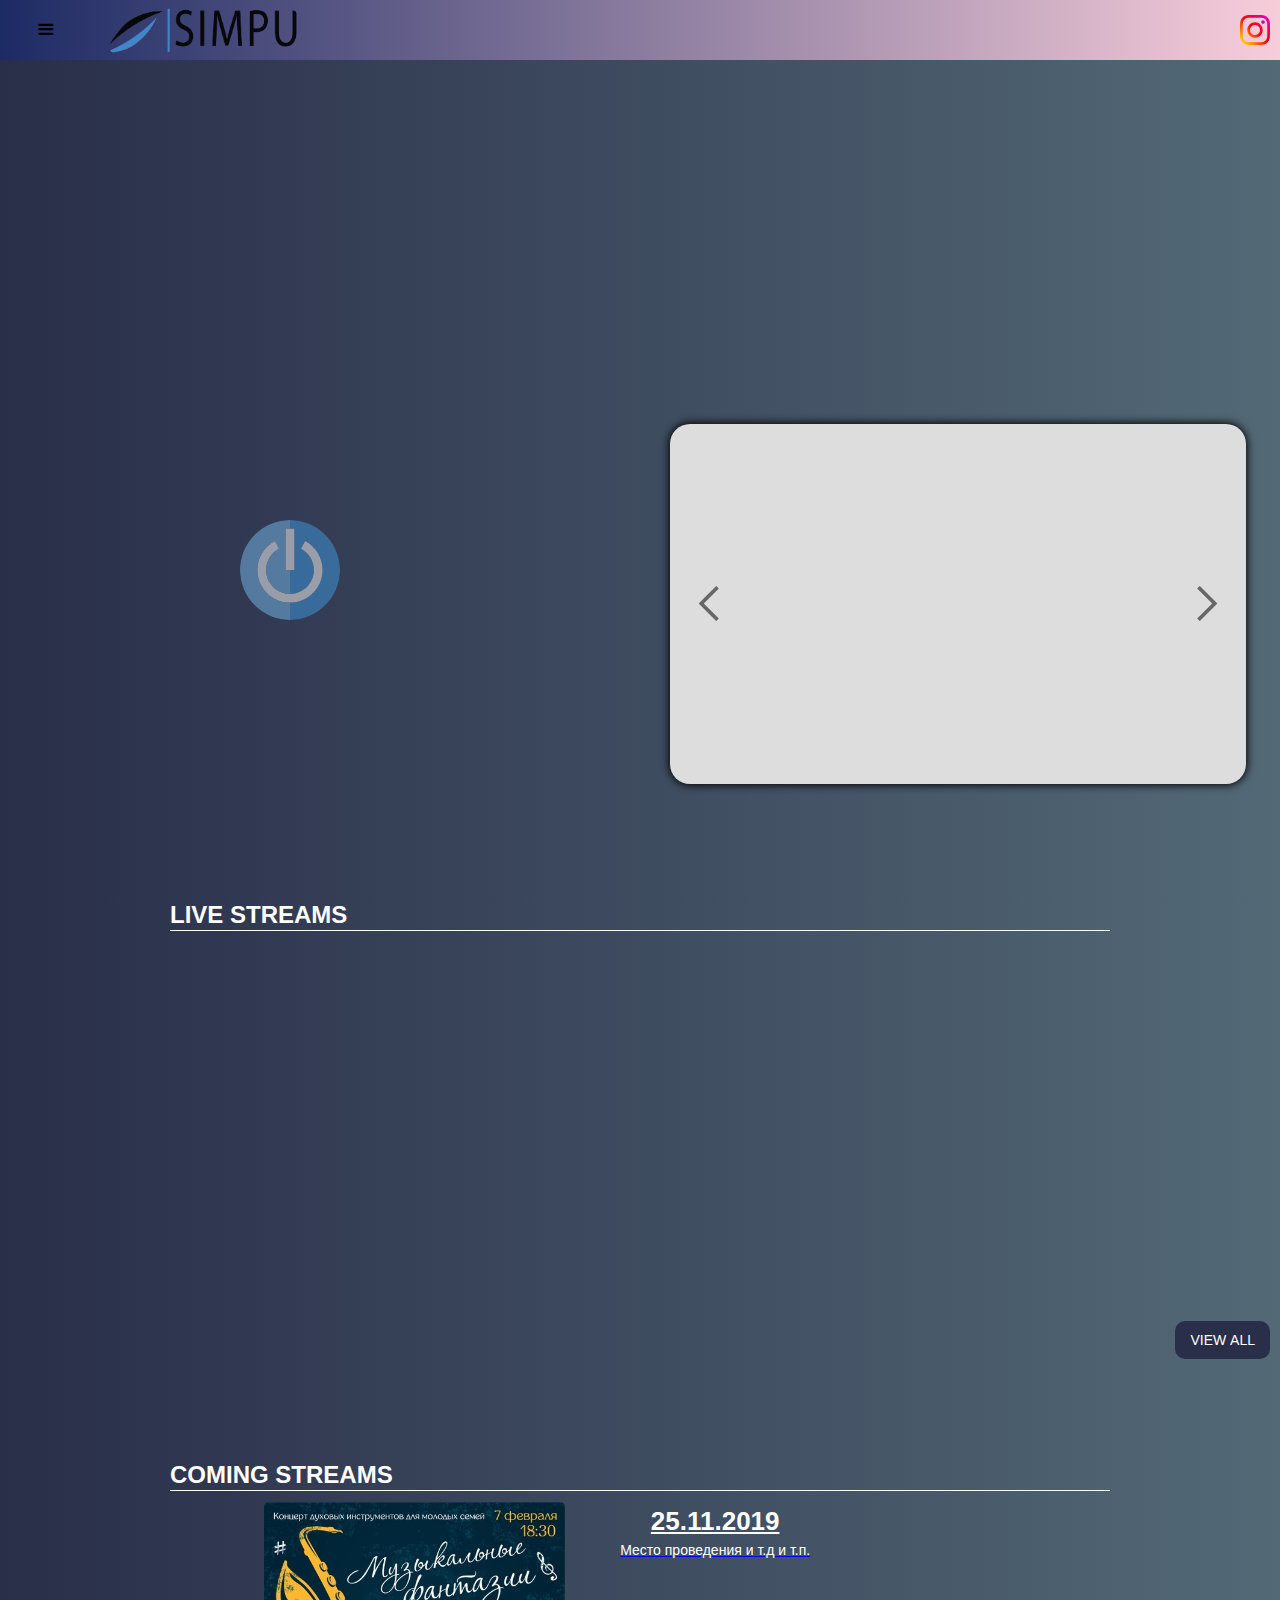
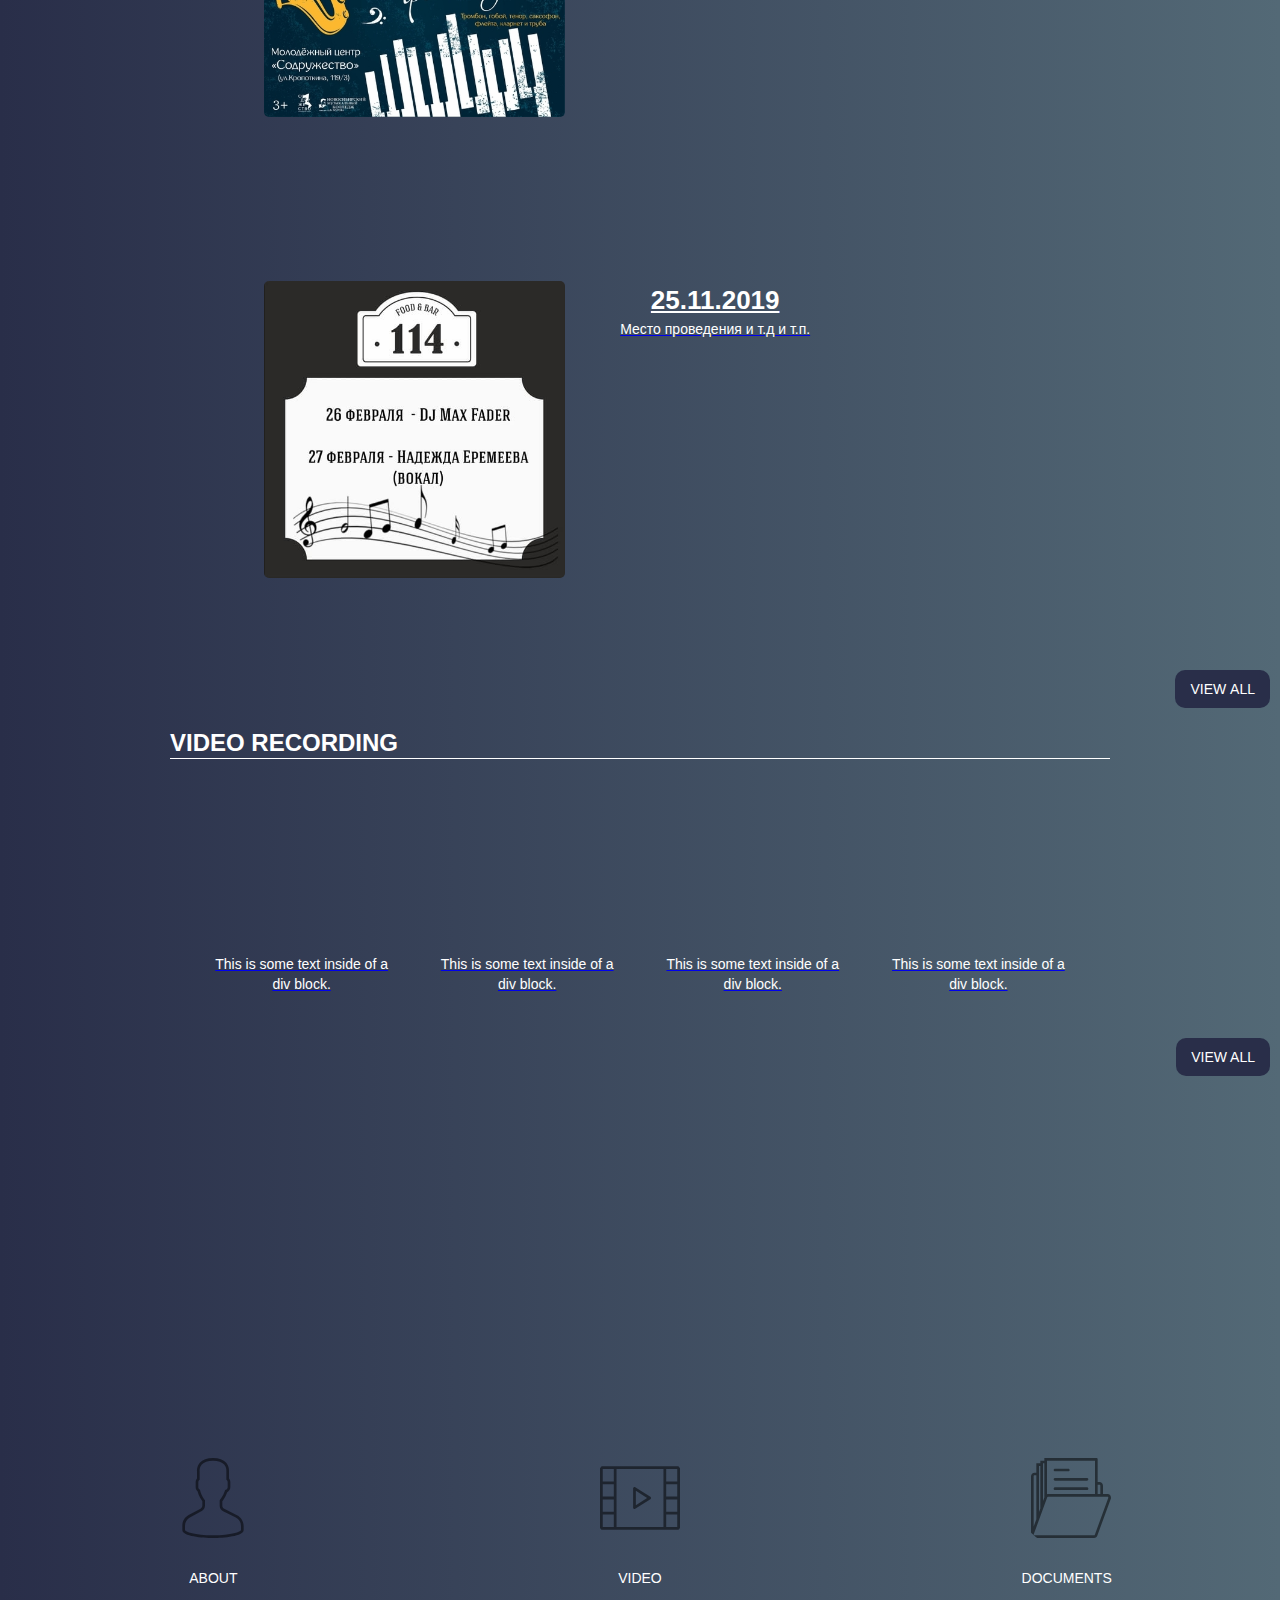
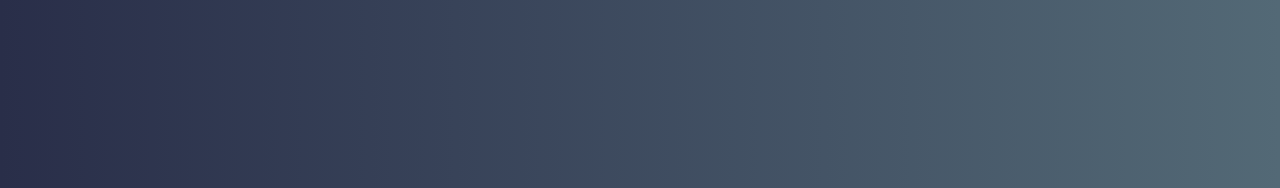
<file: index.html>
<!DOCTYPE html>
<!--  This site was created in Webflow. http://www.webflow.com  -->
<!--  Last Published: Sun Oct 27 2019 07:02:54 GMT+0000 (UTC)  -->
<html data-wf-page="5db37393740d9c73d3f355a2" data-wf-site="5db37393740d9c8f11f355a1">
<head>
  <meta charset="utf-8">
  <title>АЙТАЛ&#x27;s Beautiful Project</title>
  <meta content="width=device-width, initial-scale=1" name="viewport">
  <meta content="Webflow" name="generator">
  <link href="css/normalize.css" rel="stylesheet" type="text/css">
  <link href="css/webflow.css" rel="stylesheet" type="text/css">
  <link href="css/aytals-beautiful-project.webflow.css" rel="stylesheet" type="text/css">
  <!-- [if lt IE 9]><script src="https://cdnjs.cloudflare.com/ajax/libs/html5shiv/3.7.3/html5shiv.min.js" type="text/javascript"></script><![endif] -->
  <script type="text/javascript">!function(o,c){var n=c.documentElement,t=" w-mod-";n.className+=t+"js",("ontouchstart"in o||o.DocumentTouch&&c instanceof DocumentTouch)&&(n.className+=t+"touch")}(window,document);</script>
  <link href="images/favicon.ico" rel="shortcut icon" type="image/x-icon">
  <link href="images/webclip.png" rel="apple-touch-icon">
</head>
<body class="body">
  <div data-collapse="all" data-animation="over-left" data-duration="300" data-doc-height="1" data-no-scroll="1" class="navbar-3 w-nav">
    <div class="container-6 w-container">
      <nav role="navigation" class="nav-menu-2 w-nav-menu">
        <div class="div-block-7 _1"><a href="index.html" class="nav-link-9 w-nav-link w--current">Home</a></div>
        <div class="div-block-7 _2"><a href="registrartist.php" class="nav-link-10 _1 w-nav-link">Ivent</a></div>
        <div class="div-block-7 _3"><a href="live-stram.html" class="nav-link-10 _2 w-nav-link">Live streams</a><a href="video.html" class="nav-link-10 _4 w-nav-link">Video RECORDING</a><a href="coming-stream.html" class="nav-link-10 _4 w-nav-link">COMING STREAMS</a></div>
      </nav>
      <div class="menu-button w-nav-button">
        <div class="icon w-icon-nav-menu"></div>
      </div><a href="#" class="brand-2 w-nav-brand"></a></div><a href="#" class="link-block-16 w-inline-block"></a></div>
  <div class="section-5">
    <div class="text-block-36">This is some text inside of a div block.</div>
    <div data-poster-url="https://uploads-ssl.webflow.com/5db37393740d9c8f11f355a1/5db3ff2513810c723542513f_Дизайн без названия-poster-00001.jpg" data-video-urls="https://uploads-ssl.webflow.com/5db37393740d9c8f11f355a1/5db3ff2513810c723542513f_Дизайн без названия-transcode.mp4,https://uploads-ssl.webflow.com/5db37393740d9c8f11f355a1/5db3ff2513810c723542513f_Дизайн без названия-transcode.webm" data-autoplay="true" data-loop="true" data-wf-ignore="true" class="background-video w-background-video w-background-video-atom"><video autoplay="" loop="" style="background-image:url(&quot;https://uploads-ssl.webflow.com/5db37393740d9c8f11f355a1/5db3ff2513810c723542513f_Дизайн без названия-poster-00001.jpg&quot;)" muted="" playsinline="" data-wf-ignore="true" data-object-fit="cover"><source src="https://uploads-ssl.webflow.com/5db37393740d9c8f11f355a1/5db3ff2513810c723542513f_Дизайн без названия-transcode.mp4" data-wf-ignore="true"><source src="https://uploads-ssl.webflow.com/5db37393740d9c8f11f355a1/5db3ff2513810c723542513f_Дизайн без названия-transcode.webm" data-wf-ignore="true"></video></div>
    <a href="http://fedorov3.beget.tech" class="link-block-14 w-inline-block">
      
      
    </a>
    <div data-animation="slide" data-duration="500" data-infinite="1" class="slider-3 w-slider">
      <div class="w-slider-mask">
        <div class="slide-2 w-slide">
          <div data-poster-url="https://uploads-ssl.webflow.com/5db37393740d9c8f11f355a1/5db48338aad4b54d3bec4c8d_Новый проект-poster-00001.jpg" data-video-urls="https://uploads-ssl.webflow.com/5db37393740d9c8f11f355a1/5db48338aad4b54d3bec4c8d_Новый проект-transcode.mp4,https://uploads-ssl.webflow.com/5db37393740d9c8f11f355a1/5db48338aad4b54d3bec4c8d_Новый проект-transcode.webm" data-autoplay="true" data-loop="true" data-wf-ignore="true" class="background-video-2 w-background-video w-background-video-atom"><video autoplay="" loop="" style="background-image:url(&quot;https://uploads-ssl.webflow.com/5db37393740d9c8f11f355a1/5db48338aad4b54d3bec4c8d_Новый проект-poster-00001.jpg&quot;)" muted="" playsinline="" data-wf-ignore="true" data-object-fit="cover"><source src="https://uploads-ssl.webflow.com/5db37393740d9c8f11f355a1/5db48338aad4b54d3bec4c8d_Новый проект-transcode.mp4" data-wf-ignore="true"><source src="https://uploads-ssl.webflow.com/5db37393740d9c8f11f355a1/5db48338aad4b54d3bec4c8d_Новый проект-transcode.webm" data-wf-ignore="true"></video></div>
        </div>
        <div class="w-slide">
          <div data-poster-url="https://uploads-ssl.webflow.com/5db37393740d9c8f11f355a1/5db483e8c388110d9345cb8f_Новый проект2-poster-00001.jpg" data-video-urls="https://uploads-ssl.webflow.com/5db37393740d9c8f11f355a1/5db483e8c388110d9345cb8f_Новый проект2-transcode.mp4,https://uploads-ssl.webflow.com/5db37393740d9c8f11f355a1/5db483e8c388110d9345cb8f_Новый проект2-transcode.webm" data-autoplay="true" data-loop="true" data-wf-ignore="true" class="background-video-3 w-background-video w-background-video-atom"><video autoplay="" loop="" style="background-image:url(&quot;https://uploads-ssl.webflow.com/5db37393740d9c8f11f355a1/5db483e8c388110d9345cb8f_Новый проект2-poster-00001.jpg&quot;)" muted="" playsinline="" data-wf-ignore="true" data-object-fit="cover"><source src="https://uploads-ssl.webflow.com/5db37393740d9c8f11f355a1/5db483e8c388110d9345cb8f_Новый проект2-transcode.mp4" data-wf-ignore="true"><source src="https://uploads-ssl.webflow.com/5db37393740d9c8f11f355a1/5db483e8c388110d9345cb8f_Новый проект2-transcode.webm" data-wf-ignore="true"></video></div>
        </div>
      </div>
      <div class="w-slider-arrow-left">
        <div class="icon-2 w-icon-slider-left"></div>
      </div>
      <div class="w-slider-arrow-right">
        <div class="icon-3 w-icon-slider-right"></div>
      </div>
      <div class="w-slider-nav w-slider-nav-invert w-shadow w-round"></div>
    </div>
  </div>
  <div class="section-7 w-clearfix">
    <div class="container-12 w-container">
      <h3 class="heading-3">LIVE STREAMS</h3>
    </div>
    <div class="container-8 _1 w-container">
      <div class="div-block-18 _2">
        <a href="live-trans/livetrans-1.html" class="link-block-18 w-inline-block">
          <div class="w-embed-youtubevideo youtube-2"></div>
        </a>
      </div>
      <div class="div-block-17 _1">
        <a href="live-trans/livetrans-2.html" class="link-block-19 w-inline-block">
          <div class="w-embed-youtubevideo youtube-4"></div>
        </a>
      </div>
    </div><a href="live-stram.html" class="button w-button">VIEW ALL</a>
    
  </div>
  <div class="section-9 _1 w-clearfix">
    <div class="w-container">
      <h3 class="heading-4">COMING STREAMS</h3>
    </div>
    <div class="container-9 w-container">
      <a href="coming-stream.html" class="link-block-23 w-inline-block">
        <div class="div-block-20">
          <h6 class="heading-5">25.11.2019</h6>
          <div class="text-block-10">Место проведения и т.д и т.п.</div>
        </div>
        <div class="div-block-19"><img src="images/2017-02-07-muzykalnye-fantazii-big.jpg" width="381" srcset="images/2017-02-07-muzykalnye-fantazii-big-p-500.jpeg 500w, images/2017-02-07-muzykalnye-fantazii-big-p-1080.jpeg 1080w, images/2017-02-07-muzykalnye-fantazii-big.jpg 1122w" sizes="(max-width: 767px) 32vw, (max-width: 991px) 232.953125px, 300.796875px" alt="" class="image"></div>
      </a>
    </div>
    <div class="container-9 w-container">
      <a href="coming-stream.html" class="link-block-24 w-inline-block">
        <div class="div-block-19"><img src="images/afisha.jpg" width="237" srcset="images/afisha-p-500.jpeg 500w, images/afisha-p-800.jpeg 800w, images/afisha-p-1080.jpeg 1080w, images/afisha-p-1600.jpeg 1600w, images/afisha-p-2000.jpeg 2000w, images/afisha-p-2600.jpeg 2600w, images/afisha-p-3200.jpeg 3200w, images/afisha.jpg 3578w" sizes="(max-width: 767px) 32vw, (max-width: 991px) 232.953125px, 300.796875px" alt="" class="image"></div>
        <div class="div-block-20">
          <h6 class="heading-5">25.11.2019</h6>
          <div class="text-block-10">Место проведения и т.д и т.п.</div>
        </div>
      </a>
    </div><a href="coming-stream.html" class="button-2 w-button">VIEW ALL</a></div>
  <div class="section-10 w-clearfix">
    <div class="w-container">
      <h3 class="heading-6">VIDEO RECORDING</h3>
    </div>
    <div class="container-10 w-container">
      <a href="#" class="w-inline-block">
        <div class="div-block-23"></div>
      </a>
    </div>
    <div class="container-11 w-container">
      <a href="#" class="w-inline-block">
        <div class="div-block-26"></div>
      </a>
    </div>
    <div class="container-22 w-container">
      <a href="video-recoding/video-1.html" class="link-block-25 w-inline-block">
        <div class="w-embed-youtubevideo youtube-7"></div>
        <div class="text-block-29">This is some text inside of a div block.</div>
      </a>
      <a href="video-recoding/video-2.html" class="link-block-26 w-inline-block">
        <div class="w-embed-youtubevideo youtube-8"></div>
        <div class="text-block-30">This is some text inside of a div block.</div>
      </a>
      <a href="video-recoding/video-3.html" class="link-block-28 w-inline-block">
        <div class="w-embed-youtubevideo youtube-9"></div>
        <div class="text-block-31">This is some text inside of a div block.</div>
      </a>
      <a href="video-recoding/video-4.html" class="link-block-29 w-inline-block">
        <div class="w-embed-youtubevideo youtube-10"></div>
        <div class="text-block-32">This is some text inside of a div block.</div>
      </a>
    </div><a href="video.html" class="button-3 w-button">VIEW ALL</a></div>
  <div class="section-6">
    <div class="div-block-9">
      <div class="div-block-12"><a href="#" class="link-block-9 w-inline-block"></a>
        <div class="text-block-5"> ABOUT</div>
      </div>
      <div class="div-block-14"><a href="#" class="link-block-11 w-inline-block"></a>
        <div class="text-block-7">VIDEO</div>
      </div>
      <div class="div-block-15"><a href="#" class="link-block-12 w-inline-block"></a>
        <div class="text-block-8">DOCUMENTS</div>
      </div>
    </div>
  </div>
  <script src="https://d3e54v103j8qbb.cloudfront.net/js/jquery-3.4.1.min.220afd743d.js" type="text/javascript" integrity="sha256-CSXorXvZcTkaix6Yvo6HppcZGetbYMGWSFlBw8HfCJo=" crossorigin="anonymous"></script>
  <script src="js/webflow.js" type="text/javascript"></script>
  <!-- [if lte IE 9]><script src="https://cdnjs.cloudflare.com/ajax/libs/placeholders/3.0.2/placeholders.min.js"></script><![endif] -->
</body>
</html>
</file>
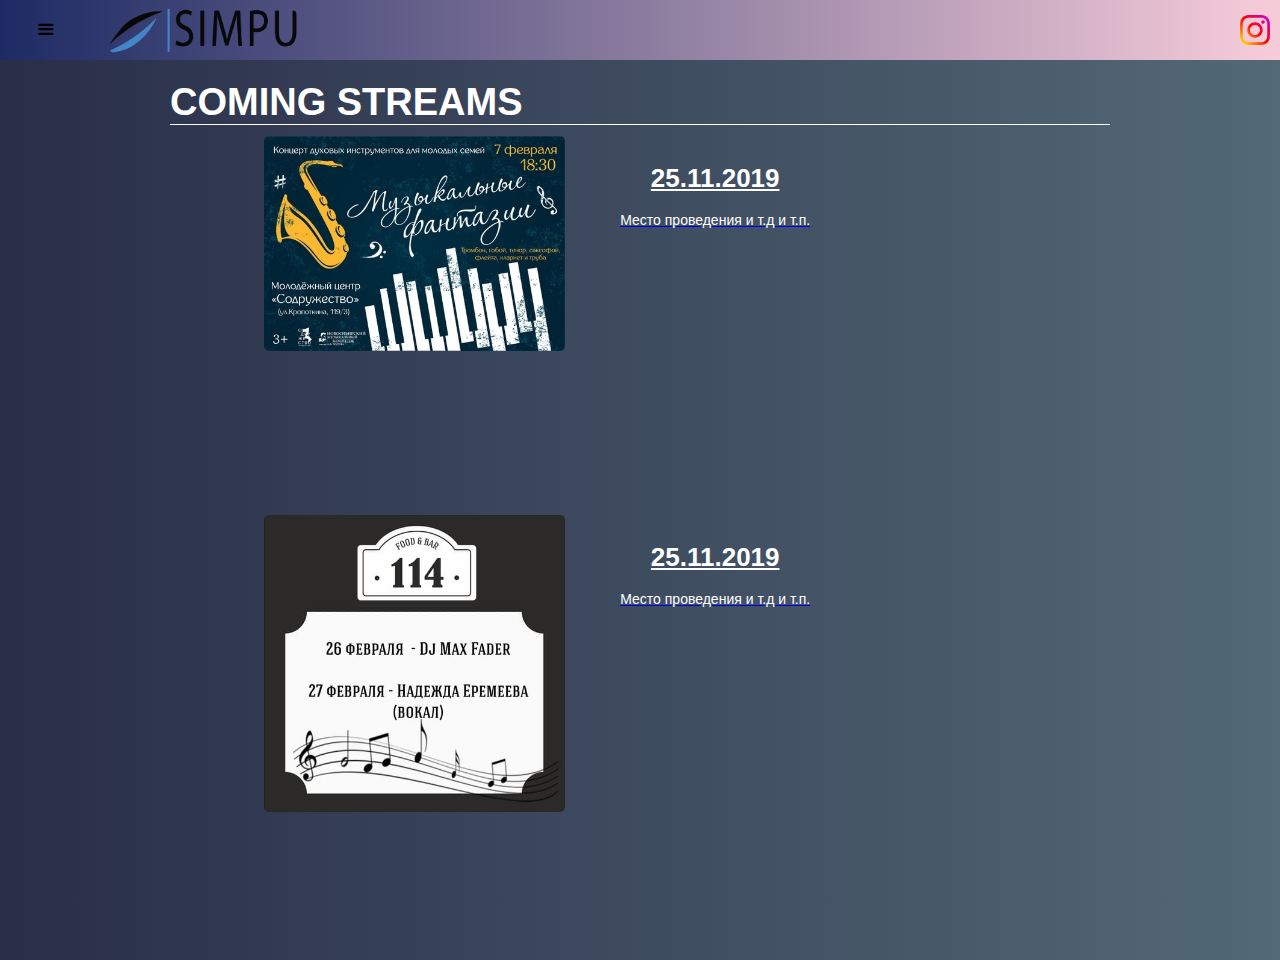
<file: coming-stream.html>
<!DOCTYPE html>
<!--  This site was created in Webflow. http://www.webflow.com  -->
<!--  Last Published: Sun Oct 27 2019 02:38:56 GMT+0000 (UTC)  -->
<html data-wf-page="5db4955ac388114f21464400" data-wf-site="5db37393740d9c8f11f355a1">
<head>
  <meta charset="utf-8">
  <title>Coming Stream</title>
  <meta content="Coming Stream" property="og:title">
  <meta content="width=device-width, initial-scale=1" name="viewport">
  <meta content="Webflow" name="generator">
  <link href="css/normalize.css" rel="stylesheet" type="text/css">
  <link href="css/webflow.css" rel="stylesheet" type="text/css">
  <link href="css/aytals-beautiful-project.webflow.css" rel="stylesheet" type="text/css">
  <!-- [if lt IE 9]><script src="https://cdnjs.cloudflare.com/ajax/libs/html5shiv/3.7.3/html5shiv.min.js" type="text/javascript"></script><![endif] -->
  <script type="text/javascript">!function(o,c){var n=c.documentElement,t=" w-mod-";n.className+=t+"js",("ontouchstart"in o||o.DocumentTouch&&c instanceof DocumentTouch)&&(n.className+=t+"touch")}(window,document);</script>
  <link href="images/favicon.ico" rel="shortcut icon" type="image/x-icon">
  <link href="images/webclip.png" rel="apple-touch-icon">
</head>
<body class="body-6">
  <div data-collapse="all" data-animation="over-left" data-duration="300" data-doc-height="1" data-no-scroll="1" class="navbar-3 w-nav">
    <div class="container-6 w-container">
      <nav role="navigation" class="nav-menu-2 w-nav-menu">
        <div class="div-block-7 _1"><a href="index.html" class="nav-link-9 w-nav-link">Home</a></div>
        <div class="div-block-7 _2"><a href="registrartist.php" class="nav-link-10 _1 w-nav-link">Ivent</a></div>
        <div class="div-block-7 _3"><a href="live-stram.html" class="nav-link-10 _2 w-nav-link">Live streams</a><a href="video.html" class="nav-link-10 _4 w-nav-link">Video RECORDING</a><a href="coming-stream.html" class="nav-link-10 _4 w-nav-link w--current">COMING STREAMS</a></div>
      </nav>
      <div class="menu-button w-nav-button">
        <div class="icon w-icon-nav-menu"></div>
      </div><a href="#" class="brand-2 w-nav-brand"></a></div><a href="https://www.instagram.com/hack.simpu/" class="link-block-16 w-inline-block"></a></div>
  <div class="section-9">
    <div class="w-container">
      <h1 class="heading-4">COMING STREAMS</h1>
    </div>
    <div class="container-9 w-container">
      <a href="coming-stream.html" class="link-block-23 w-inline-block w--current">
        <div class="div-block-20">
          <h1 class="heading-5">25.11.2019</h1>
          <div class="text-block-10">Место проведения и т.д и т.п.</div>
        </div>
        <div class="div-block-19"><img src="images/2017-02-07-muzykalnye-fantazii-big.jpg" width="381" srcset="images/2017-02-07-muzykalnye-fantazii-big-p-500.jpeg 500w, images/2017-02-07-muzykalnye-fantazii-big-p-1080.jpeg 1080w, images/2017-02-07-muzykalnye-fantazii-big.jpg 1122w" sizes="(max-width: 767px) 32vw, (max-width: 991px) 232.953125px, 300.796875px" alt="" class="image"></div>
      </a>
    </div>
    <div class="container-9 w-container">
      <a href="coming-stream.html" class="link-block-24 w-inline-block w--current">
        <div class="div-block-19"><img src="images/afisha.jpg" width="237" srcset="images/afisha-p-500.jpeg 500w, images/afisha-p-800.jpeg 800w, images/afisha-p-1080.jpeg 1080w, images/afisha-p-1600.jpeg 1600w, images/afisha-p-2000.jpeg 2000w, images/afisha-p-2600.jpeg 2600w, images/afisha-p-3200.jpeg 3200w, images/afisha.jpg 3578w" sizes="(max-width: 767px) 32vw, (max-width: 991px) 232.953125px, 300.796875px" alt="" class="image"></div>
        <div class="div-block-20">
          <h1 class="heading-5">25.11.2019</h1>
          <div class="text-block-10">Место проведения и т.д и т.п.</div>
        </div>
      </a>
    </div>
  </div>
  <script src="https://d3e54v103j8qbb.cloudfront.net/js/jquery-3.4.1.min.220afd743d.js" type="text/javascript" integrity="sha256-CSXorXvZcTkaix6Yvo6HppcZGetbYMGWSFlBw8HfCJo=" crossorigin="anonymous"></script>
  <script src="js/webflow.js" type="text/javascript"></script>
  <!-- [if lte IE 9]><script src="https://cdnjs.cloudflare.com/ajax/libs/placeholders/3.0.2/placeholders.min.js"></script><![endif] -->
</body>
</html>
</file>
<file: css/webflow.css>
@font-face {
  font-family: 'webflow-icons';
  src: url("[data-uri]") format('truetype');
  font-weight: normal;
  font-style: normal;
}
[class^="w-icon-"],
[class*=" w-icon-"] {
  /* use !important to prevent issues with browser extensions that change fonts */
  font-family: 'webflow-icons' !important;
  speak: none;
  font-style: normal;
  font-weight: normal;
  font-variant: normal;
  text-transform: none;
  line-height: 1;
  /* Better Font Rendering =========== */
  -webkit-font-smoothing: antialiased;
  -moz-osx-font-smoothing: grayscale;
}
.w-icon-slider-right:before {
  content: "\e600";
}
.w-icon-slider-left:before {
  content: "\e601";
}
.w-icon-nav-menu:before {
  content: "\e602";
}
.w-icon-arrow-down:before,
.w-icon-dropdown-toggle:before {
  content: "\e603";
}
.w-icon-file-upload-remove:before {
  content: "\e900";
}
.w-icon-file-upload-icon:before {
  content: "\e903";
}
* {
  -webkit-box-sizing: border-box;
  -moz-box-sizing: border-box;
  box-sizing: border-box;
}
html {
  height: 100%;
}
body {
  margin: 0;
  min-height: 100%;
  background-color: #fff;
  font-family: Arial, sans-serif;
  font-size: 14px;
  line-height: 20px;
  color: #333;
}
img {
  max-width: 100%;
  vertical-align: middle;
  display: inline-block;
}
html.w-mod-touch * {
  background-attachment: scroll !important;
}
.w-block {
  display: block;
}
.w-inline-block {
  max-width: 100%;
  display: inline-block;
}
.w-clearfix:before,
.w-clearfix:after {
  content: " ";
  display: table;
  grid-column-start: 1;
  grid-row-start: 1;
  grid-column-end: 2;
  grid-row-end: 2;
}
.w-clearfix:after {
  clear: both;
}
.w-hidden {
  display: none;
}
.w-button {
  display: inline-block;
  padding: 9px 15px;
  background-color: #3898EC;
  color: white;
  border: 0;
  line-height: inherit;
  text-decoration: none;
  cursor: pointer;
  border-radius: 0;
}
input.w-button {
  -webkit-appearance: button;
}
html[data-w-dynpage] [data-w-cloak] {
  color: transparent !important;
}
.w-webflow-badge,
.w-webflow-badge * {
  position: static;
  left: auto;
  top: auto;
  right: auto;
  bottom: auto;
  z-index: auto;
  display: block;
  visibility: visible;
  overflow: visible;
  overflow-x: visible;
  overflow-y: visible;
  box-sizing: border-box;
  width: auto;
  height: auto;
  max-height: none;
  max-width: none;
  min-height: 0;
  min-width: 0;
  margin: 0;
  padding: 0;
  float: none;
  clear: none;
  border: 0 none transparent;
  border-radius: 0;
  background: none;
  background-image: none;
  background-position: 0% 0%;
  background-size: auto auto;
  background-repeat: repeat;
  background-origin: padding-box;
  background-clip: border-box;
  background-attachment: scroll;
  background-color: transparent;
  box-shadow: none;
  opacity: 1.0;
  transform: none;
  transition: none;
  direction: ltr;
  font-family: inherit;
  font-weight: inherit;
  color: inherit;
  font-size: inherit;
  line-height: inherit;
  font-style: inherit;
  font-variant: inherit;
  text-align: inherit;
  letter-spacing: inherit;
  text-decoration: inherit;
  text-indent: 0;
  text-transform: inherit;
  list-style-type: disc;
  text-shadow: none;
  font-smoothing: auto;
  vertical-align: baseline;
  cursor: inherit;
  white-space: inherit;
  word-break: normal;
  word-spacing: normal;
  word-wrap: normal;
}
.w-webflow-badge {
  position: fixed !important;
  display: inline-block !important;
  visibility: visible !important;
  opacity: 1 !important;
  z-index: 2147483647 !important;
  top: auto !important;
  right: 12px !important;
  bottom: 12px !important;
  left: auto !important;
  color: #AAADB0 !important;
  background-color: #fff !important;
  border-radius: 3px !important;
  padding: 6px 8px 6px 6px !important;
  font-size: 12px !important;
  opacity: 1.0 !important;
  line-height: 14px !important;
  text-decoration: none !important;
  transform: none !important;
  margin: 0 !important;
  width: auto !important;
  height: auto !important;
  overflow: visible !important;
  white-space: nowrap;
  box-shadow: 0 0 0 1px rgba(0, 0, 0, 0.1), 0px 1px 3px rgba(0, 0, 0, 0.1);
  cursor: pointer;
}
.w-webflow-badge > img {
  display: inline-block !important;
  visibility: visible !important;
  opacity: 1 !important;
  vertical-align: middle !important;
}
h1,
h2,
h3,
h4,
h5,
h6 {
  font-weight: bold;
  margin-bottom: 10px;
}
h1 {
  font-size: 38px;
  line-height: 44px;
  margin-top: 20px;
}
h2 {
  font-size: 32px;
  line-height: 36px;
  margin-top: 20px;
}
h3 {
  font-size: 24px;
  line-height: 30px;
  margin-top: 20px;
}
h4 {
  font-size: 18px;
  line-height: 24px;
  margin-top: 10px;
}
h5 {
  font-size: 14px;
  line-height: 20px;
  margin-top: 10px;
}
h6 {
  font-size: 12px;
  line-height: 18px;
  margin-top: 10px;
}
p {
  margin-top: 0;
  margin-bottom: 10px;
}
blockquote {
  margin: 0 0 10px 0;
  padding: 10px 20px;
  border-left: 5px solid #E2E2E2;
  font-size: 18px;
  line-height: 22px;
}
figure {
  margin: 0;
  margin-bottom: 10px;
}
figcaption {
  margin-top: 5px;
  text-align: center;
}
ul,
ol {
  margin-top: 0px;
  margin-bottom: 10px;
  padding-left: 40px;
}
.w-list-unstyled {
  padding-left: 0;
  list-style: none;
}
.w-embed:before,
.w-embed:after {
  content: " ";
  display: table;
  grid-column-start: 1;
  grid-row-start: 1;
  grid-column-end: 2;
  grid-row-end: 2;
}
.w-embed:after {
  clear: both;
}
.w-video {
  width: 100%;
  position: relative;
  padding: 0;
}
.w-video iframe,
.w-video object,
.w-video embed {
  position: absolute;
  top: 0;
  left: 0;
  width: 100%;
  height: 100%;
}
fieldset {
  padding: 0;
  margin: 0;
  border: 0;
}
button,
html input[type="button"],
input[type="reset"] {
  border: 0;
  cursor: pointer;
  -webkit-appearance: button;
}
.w-form {
  margin: 0 0 15px;
}
.w-form-done {
  display: none;
  padding: 20px;
  text-align: center;
  background-color: #dddddd;
}
.w-form-fail {
  display: none;
  margin-top: 10px;
  padding: 10px;
  background-color: #ffdede;
}
label {
  display: block;
  margin-bottom: 5px;
  font-weight: bold;
}
.w-input,
.w-select {
  display: block;
  width: 100%;
  height: 38px;
  padding: 8px 12px;
  margin-bottom: 10px;
  font-size: 14px;
  line-height: 1.428571429;
  color: #333333;
  vertical-align: middle;
  background-color: #ffffff;
  border: 1px solid #cccccc;
}
.w-input:-moz-placeholder,
.w-select:-moz-placeholder {
  color: #999;
}
.w-input::-moz-placeholder,
.w-select::-moz-placeholder {
  color: #999;
  opacity: 1;
}
.w-input:-ms-input-placeholder,
.w-select:-ms-input-placeholder {
  color: #999;
}
.w-input::-webkit-input-placeholder,
.w-select::-webkit-input-placeholder {
  color: #999;
}
.w-input:focus,
.w-select:focus {
  border-color: #3898EC;
  outline: 0;
}
.w-input[disabled],
.w-select[disabled],
.w-input[readonly],
.w-select[readonly],
fieldset[disabled] .w-input,
fieldset[disabled] .w-select {
  cursor: not-allowed;
  background-color: #eeeeee;
}
textarea.w-input,
textarea.w-select {
  height: auto;
}
.w-select {
  background-color: #f3f3f3;
}
.w-select[multiple] {
  height: auto;
}
.w-form-label {
  display: inline-block;
  cursor: pointer;
  font-weight: normal;
  margin-bottom: 0px;
}
.w-radio {
  display: block;
  margin-bottom: 5px;
  padding-left: 20px;
}
.w-radio:before,
.w-radio:after {
  content: " ";
  display: table;
  grid-column-start: 1;
  grid-row-start: 1;
  grid-column-end: 2;
  grid-row-end: 2;
}
.w-radio:after {
  clear: both;
}
.w-radio-input {
  margin: 4px 0 0;
  margin-top: 1px \9;
  line-height: normal;
  float: left;
  margin-left: -20px;
}
.w-radio-input {
  margin-top: 3px;
}
.w-file-upload {
  display: block;
  margin-bottom: 10px;
}
.w-file-upload-input {
  width: 0.1px;
  height: 0.1px;
  opacity: 0;
  overflow: hidden;
  position: absolute;
  z-index: -100;
}
.w-file-upload-default,
.w-file-upload-uploading,
.w-file-upload-success {
  display: inline-block;
  color: #333333;
}
.w-file-upload-error {
  display: block;
  margin-top: 10px;
}
.w-file-upload-default.w-hidden,
.w-file-upload-uploading.w-hidden,
.w-file-upload-error.w-hidden,
.w-file-upload-success.w-hidden {
  display: none;
}
.w-file-upload-uploading-btn {
  display: flex;
  font-size: 14px;
  font-weight: normal;
  cursor: pointer;
  margin: 0;
  padding: 8px 12px;
  border: 1px solid #cccccc;
  background-color: #fafafa;
}
.w-file-upload-file {
  display: flex;
  flex-grow: 1;
  justify-content: space-between;
  margin: 0;
  padding: 8px 9px 8px 11px;
  border: 1px solid #cccccc;
  background-color: #fafafa;
}
.w-file-upload-file-name {
  font-size: 14px;
  font-weight: normal;
  display: block;
}
.w-file-remove-link {
  margin-top: 3px;
  margin-left: 10px;
  width: auto;
  height: auto;
  padding: 3px;
  display: block;
  cursor: pointer;
}
.w-icon-file-upload-remove {
  margin: auto;
  font-size: 10px;
}
.w-file-upload-error-msg {
  display: inline-block;
  color: #ea384c;
  padding: 2px 0;
}
.w-file-upload-info {
  display: inline-block;
  line-height: 38px;
  padding: 0 12px;
}
.w-file-upload-label {
  display: inline-block;
  font-size: 14px;
  font-weight: normal;
  cursor: pointer;
  margin: 0;
  padding: 8px 12px;
  border: 1px solid #cccccc;
  background-color: #fafafa;
}
.w-icon-file-upload-icon,
.w-icon-file-upload-uploading {
  display: inline-block;
  margin-right: 8px;
  width: 20px;
}
.w-icon-file-upload-uploading {
  height: 20px;
}
.w-container {
  margin-left: auto;
  margin-right: auto;
  max-width: 940px;
}
.w-container:before,
.w-container:after {
  content: " ";
  display: table;
  grid-column-start: 1;
  grid-row-start: 1;
  grid-column-end: 2;
  grid-row-end: 2;
}
.w-container:after {
  clear: both;
}
.w-container .w-row {
  margin-left: -10px;
  margin-right: -10px;
}
.w-row:before,
.w-row:after {
  content: " ";
  display: table;
  grid-column-start: 1;
  grid-row-start: 1;
  grid-column-end: 2;
  grid-row-end: 2;
}
.w-row:after {
  clear: both;
}
.w-row .w-row {
  margin-left: 0;
  margin-right: 0;
}
.w-col {
  position: relative;
  float: left;
  width: 100%;
  min-height: 1px;
  padding-left: 10px;
  padding-right: 10px;
}
.w-col .w-col {
  padding-left: 0;
  padding-right: 0;
}
.w-col-1 {
  width: 8.33333333%;
}
.w-col-2 {
  width: 16.66666667%;
}
.w-col-3 {
  width: 25%;
}
.w-col-4 {
  width: 33.33333333%;
}
.w-col-5 {
  width: 41.66666667%;
}
.w-col-6 {
  width: 50%;
}
.w-col-7 {
  width: 58.33333333%;
}
.w-col-8 {
  width: 66.66666667%;
}
.w-col-9 {
  width: 75%;
}
.w-col-10 {
  width: 83.33333333%;
}
.w-col-11 {
  width: 91.66666667%;
}
.w-col-12 {
  width: 100%;
}
.w-hidden-main {
  display: none !important;
}
@media screen and (max-width: 991px) {
  .w-container {
    max-width: 728px;
  }
  .w-hidden-main {
    display: inherit !important;
  }
  .w-hidden-medium {
    display: none !important;
  }
  .w-col-medium-1 {
    width: 8.33333333%;
  }
  .w-col-medium-2 {
    width: 16.66666667%;
  }
  .w-col-medium-3 {
    width: 25%;
  }
  .w-col-medium-4 {
    width: 33.33333333%;
  }
  .w-col-medium-5 {
    width: 41.66666667%;
  }
  .w-col-medium-6 {
    width: 50%;
  }
  .w-col-medium-7 {
    width: 58.33333333%;
  }
  .w-col-medium-8 {
    width: 66.66666667%;
  }
  .w-col-medium-9 {
    width: 75%;
  }
  .w-col-medium-10 {
    width: 83.33333333%;
  }
  .w-col-medium-11 {
    width: 91.66666667%;
  }
  .w-col-medium-12 {
    width: 100%;
  }
  .w-col-stack {
    width: 100%;
    left: auto;
    right: auto;
  }
}
@media screen and (max-width: 767px) {
  .w-hidden-main {
    display: inherit !important;
  }
  .w-hidden-medium {
    display: inherit !important;
  }
  .w-hidden-small {
    display: none !important;
  }
  .w-row,
  .w-container .w-row {
    margin-left: 0;
    margin-right: 0;
  }
  .w-col {
    width: 100%;
    left: auto;
    right: auto;
  }
  .w-col-small-1 {
    width: 8.33333333%;
  }
  .w-col-small-2 {
    width: 16.66666667%;
  }
  .w-col-small-3 {
    width: 25%;
  }
  .w-col-small-4 {
    width: 33.33333333%;
  }
  .w-col-small-5 {
    width: 41.66666667%;
  }
  .w-col-small-6 {
    width: 50%;
  }
  .w-col-small-7 {
    width: 58.33333333%;
  }
  .w-col-small-8 {
    width: 66.66666667%;
  }
  .w-col-small-9 {
    width: 75%;
  }
  .w-col-small-10 {
    width: 83.33333333%;
  }
  .w-col-small-11 {
    width: 91.66666667%;
  }
  .w-col-small-12 {
    width: 100%;
  }
}
@media screen and (max-width: 479px) {
  .w-container {
    max-width: none;
  }
  .w-hidden-main {
    display: inherit !important;
  }
  .w-hidden-medium {
    display: inherit !important;
  }
  .w-hidden-small {
    display: inherit !important;
  }
  .w-hidden-tiny {
    display: none !important;
  }
  .w-col {
    width: 100%;
  }
  .w-col-tiny-1 {
    width: 8.33333333%;
  }
  .w-col-tiny-2 {
    width: 16.66666667%;
  }
  .w-col-tiny-3 {
    width: 25%;
  }
  .w-col-tiny-4 {
    width: 33.33333333%;
  }
  .w-col-tiny-5 {
    width: 41.66666667%;
  }
  .w-col-tiny-6 {
    width: 50%;
  }
  .w-col-tiny-7 {
    width: 58.33333333%;
  }
  .w-col-tiny-8 {
    width: 66.66666667%;
  }
  .w-col-tiny-9 {
    width: 75%;
  }
  .w-col-tiny-10 {
    width: 83.33333333%;
  }
  .w-col-tiny-11 {
    width: 91.66666667%;
  }
  .w-col-tiny-12 {
    width: 100%;
  }
}
.w-widget {
  position: relative;
}
.w-widget-map {
  width: 100%;
  height: 400px;
}
.w-widget-map label {
  width: auto;
  display: inline;
}
.w-widget-map img {
  max-width: inherit;
}
.w-widget-map .gm-style-iw {
  text-align: center;
}
.w-widget-map .gm-style-iw > button {
  display: none !important;
}
.w-widget-twitter {
  overflow: hidden;
}
.w-widget-twitter-count-shim {
  display: inline-block;
  vertical-align: top;
  position: relative;
  width: 28px;
  height: 20px;
  text-align: center;
  background: white;
  border: #758696 solid 1px;
  border-radius: 3px;
}
.w-widget-twitter-count-shim * {
  pointer-events: none;
  -webkit-user-select: none;
  -moz-user-select: none;
  -ms-user-select: none;
  user-select: none;
}
.w-widget-twitter-count-shim .w-widget-twitter-count-inner {
  position: relative;
  font-size: 15px;
  line-height: 12px;
  text-align: center;
  color: #999;
  font-family: serif;
}
.w-widget-twitter-count-shim .w-widget-twitter-count-clear {
  position: relative;
  display: block;
}
.w-widget-twitter-count-shim.w--large {
  width: 36px;
  height: 28px;
  margin-left: 7px;
}
.w-widget-twitter-count-shim.w--large .w-widget-twitter-count-inner {
  font-size: 18px;
  line-height: 18px;
}
.w-widget-twitter-count-shim:not(.w--vertical) {
  margin-left: 5px;
  margin-right: 8px;
}
.w-widget-twitter-count-shim:not(.w--vertical).w--large {
  margin-left: 6px;
}
.w-widget-twitter-count-shim:not(.w--vertical):before,
.w-widget-twitter-count-shim:not(.w--vertical):after {
  top: 50%;
  left: 0;
  border: solid transparent;
  content: " ";
  height: 0;
  width: 0;
  position: absolute;
  pointer-events: none;
}
.w-widget-twitter-count-shim:not(.w--vertical):before {
  border-color: rgba(117, 134, 150, 0);
  border-right-color: #5d6c7b;
  border-width: 4px;
  margin-left: -9px;
  margin-top: -4px;
}
.w-widget-twitter-count-shim:not(.w--vertical).w--large:before {
  border-width: 5px;
  margin-left: -10px;
  margin-top: -5px;
}
.w-widget-twitter-count-shim:not(.w--vertical):after {
  border-color: rgba(255, 255, 255, 0);
  border-right-color: white;
  border-width: 4px;
  margin-left: -8px;
  margin-top: -4px;
}
.w-widget-twitter-count-shim:not(.w--vertical).w--large:after {
  border-width: 5px;
  margin-left: -9px;
  margin-top: -5px;
}
.w-widget-twitter-count-shim.w--vertical {
  width: 61px;
  height: 33px;
  margin-bottom: 8px;
}
.w-widget-twitter-count-shim.w--vertical:before,
.w-widget-twitter-count-shim.w--vertical:after {
  top: 100%;
  left: 50%;
  border: solid transparent;
  content: " ";
  height: 0;
  width: 0;
  position: absolute;
  pointer-events: none;
}
.w-widget-twitter-count-shim.w--vertical:before {
  border-color: rgba(117, 134, 150, 0);
  border-top-color: #5d6c7b;
  border-width: 5px;
  margin-left: -5px;
}
.w-widget-twitter-count-shim.w--vertical:after {
  border-color: rgba(255, 255, 255, 0);
  border-top-color: white;
  border-width: 4px;
  margin-left: -4px;
}
.w-widget-twitter-count-shim.w--vertical .w-widget-twitter-count-inner {
  font-size: 18px;
  line-height: 22px;
}
.w-widget-twitter-count-shim.w--vertical.w--large {
  width: 76px;
}
.w-widget-gplus {
  overflow: hidden;
}
.w-background-video {
  position: relative;
  overflow: hidden;
  height: 500px;
  color: white;
}
.w-background-video > video {
  background-size: cover;
  background-position: 50% 50%;
  position: absolute;
  margin: auto;
  width: 100%;
  height: 100%;
  object-fit: cover;
  z-index: -100;
}
.w-background-video > video::-webkit-media-controls-start-playback-button {
  display: none !important;
  -webkit-appearance: none;
}
.w-slider {
  position: relative;
  height: 300px;
  text-align: center;
  background: #dddddd;
  clear: both;
  -webkit-tap-highlight-color: rgba(0, 0, 0, 0);
  tap-highlight-color: rgba(0, 0, 0, 0);
}
.w-slider-mask {
  position: relative;
  display: block;
  overflow: hidden;
  z-index: 1;
  left: 0;
  right: 0;
  height: 100%;
  white-space: nowrap;
}
.w-slide {
  position: relative;
  display: inline-block;
  vertical-align: top;
  width: 100%;
  height: 100%;
  white-space: normal;
  text-align: left;
}
.w-slider-nav {
  position: absolute;
  z-index: 2;
  top: auto;
  right: 0;
  bottom: 0;
  left: 0;
  margin: auto;
  padding-top: 10px;
  height: 40px;
  text-align: center;
  -webkit-tap-highlight-color: rgba(0, 0, 0, 0);
  tap-highlight-color: rgba(0, 0, 0, 0);
}
.w-slider-nav.w-round > div {
  border-radius: 100%;
}
.w-slider-nav.w-num > div {
  width: auto;
  height: auto;
  padding: 0.2em 0.5em;
  font-size: inherit;
  line-height: inherit;
}
.w-slider-nav.w-shadow > div {
  box-shadow: 0 0 3px rgba(51, 51, 51, 0.4);
}
.w-slider-nav-invert {
  color: #fff;
}
.w-slider-nav-invert > div {
  background-color: rgba(34, 34, 34, 0.4);
}
.w-slider-nav-invert > div.w-active {
  background-color: #222;
}
.w-slider-dot {
  position: relative;
  display: inline-block;
  width: 1em;
  height: 1em;
  background-color: rgba(255, 255, 255, 0.4);
  cursor: pointer;
  margin: 0 3px 0.5em;
  transition: background-color 100ms, color 100ms;
}
.w-slider-dot.w-active {
  background-color: #fff;
}
.w-slider-arrow-left,
.w-slider-arrow-right {
  position: absolute;
  width: 80px;
  top: 0;
  right: 0;
  bottom: 0;
  left: 0;
  margin: auto;
  cursor: pointer;
  overflow: hidden;
  color: white;
  font-size: 40px;
  -webkit-tap-highlight-color: rgba(0, 0, 0, 0);
  tap-highlight-color: rgba(0, 0, 0, 0);
  -webkit-user-select: none;
  -moz-user-select: none;
  -ms-user-select: none;
  user-select: none;
}
.w-slider-arrow-left [class^="w-icon-"],
.w-slider-arrow-right [class^="w-icon-"],
.w-slider-arrow-left [class*=" w-icon-"],
.w-slider-arrow-right [class*=" w-icon-"] {
  position: absolute;
}
.w-slider-arrow-left {
  z-index: 3;
  right: auto;
}
.w-slider-arrow-right {
  z-index: 4;
  left: auto;
}
.w-icon-slider-left,
.w-icon-slider-right {
  top: 0;
  right: 0;
  bottom: 0;
  left: 0;
  margin: auto;
  width: 1em;
  height: 1em;
}
.w-dropdown {
  display: inline-block;
  position: relative;
  text-align: left;
  margin-left: auto;
  margin-right: auto;
  z-index: 900;
}
.w-dropdown-btn,
.w-dropdown-toggle,
.w-dropdown-link {
  position: relative;
  vertical-align: top;
  text-decoration: none;
  color: #222222;
  padding: 20px;
  text-align: left;
  margin-left: auto;
  margin-right: auto;
  white-space: nowrap;
}
.w-dropdown-toggle {
  -webkit-user-select: none;
  -moz-user-select: none;
  -ms-user-select: none;
  user-select: none;
  display: inline-block;
  cursor: pointer;
  padding-right: 40px;
}
.w-icon-dropdown-toggle {
  position: absolute;
  top: 0;
  right: 0;
  bottom: 0;
  margin: auto;
  margin-right: 20px;
  width: 1em;
  height: 1em;
}
.w-dropdown-list {
  position: absolute;
  background: #dddddd;
  display: none;
  min-width: 100%;
}
.w-dropdown-list.w--open {
  display: block;
}
.w-dropdown-link {
  padding: 10px 20px;
  display: block;
  color: #222222;
}
.w-dropdown-link.w--current {
  color: #0082f3;
}
.w-nav[data-collapse="all"] .w-dropdown,
.w-nav[data-collapse="all"] .w-dropdown-toggle {
  display: block;
}
.w-nav[data-collapse="all"] .w-dropdown-list {
  position: static;
}
@media screen and (max-width: 991px) {
  .w-nav[data-collapse="medium"] .w-dropdown,
  .w-nav[data-collapse="medium"] .w-dropdown-toggle {
    display: block;
  }
  .w-nav[data-collapse="medium"] .w-dropdown-list {
    position: static;
  }
}
@media screen and (max-width: 767px) {
  .w-nav[data-collapse="small"] .w-dropdown,
  .w-nav[data-collapse="small"] .w-dropdown-toggle {
    display: block;
  }
  .w-nav[data-collapse="small"] .w-dropdown-list {
    position: static;
  }
  .w-nav-brand {
    padding-left: 10px;
  }
}
@media screen and (max-width: 479px) {
  .w-nav[data-collapse="tiny"] .w-dropdown,
  .w-nav[data-collapse="tiny"] .w-dropdown-toggle {
    display: block;
  }
  .w-nav[data-collapse="tiny"] .w-dropdown-list {
    position: static;
  }
}
/**
 * ## Note
 * Safari (on both iOS and OS X) does not handle viewport units (vh, vw) well.
 * For example percentage units do not work on descendants of elements that
 * have any dimensions expressed in viewport units. It also doesn’t handle them at
 * all in `calc()`.
 */
/**
 * Wrapper around all lightbox elements
 *
 * 1. Since the lightbox can receive focus, IE also gives it an outline.
 * 2. Fixes flickering on Chrome when a transition is in progress
 *    underneath the lightbox.
 */
.w-lightbox-backdrop {
  color: #000;
  cursor: auto;
  font-family: serif;
  font-size: medium;
  font-style: normal;
  font-variant: normal;
  font-weight: normal;
  letter-spacing: normal;
  line-height: normal;
  list-style: disc;
  text-align: start;
  text-indent: 0;
  text-shadow: none;
  text-transform: none;
  visibility: visible;
  white-space: normal;
  word-break: normal;
  word-spacing: normal;
  word-wrap: normal;
  position: fixed;
  top: 0;
  right: 0;
  bottom: 0;
  left: 0;
  color: #fff;
  font-family: "Helvetica Neue", Helvetica, Ubuntu, "Segoe UI", Verdana, sans-serif;
  font-size: 17px;
  line-height: 1.2;
  font-weight: 300;
  text-align: center;
  background: rgba(0, 0, 0, 0.9);
  z-index: 2000;
  outline: 0;
  /* 1 */
  opacity: 0;
  -webkit-user-select: none;
  -moz-user-select: none;
  -ms-user-select: none;
  -webkit-tap-highlight-color: transparent;
  -webkit-transform: translate(0, 0);
  /* 2 */
}
/**
 * Neat trick to bind the rubberband effect to our canvas instead of the whole
 * document on iOS. It also prevents a bug that causes the document underneath to scroll.
 */
.w-lightbox-backdrop,
.w-lightbox-container {
  height: 100%;
  overflow: auto;
  -webkit-overflow-scrolling: touch;
}
.w-lightbox-content {
  position: relative;
  height: 100vh;
  overflow: hidden;
}
.w-lightbox-view {
  position: absolute;
  width: 100vw;
  height: 100vh;
  opacity: 0;
}
.w-lightbox-view:before {
  content: "";
  height: 100vh;
}
/* .w-lightbox-content */
.w-lightbox-group,
.w-lightbox-group .w-lightbox-view,
.w-lightbox-group .w-lightbox-view:before {
  height: 86vh;
}
.w-lightbox-frame,
.w-lightbox-view:before {
  display: inline-block;
  vertical-align: middle;
}
/*
 * 1. Remove default margin set by user-agent on the <figure> element.
 */
.w-lightbox-figure {
  position: relative;
  margin: 0;
  /* 1 */
}
.w-lightbox-group .w-lightbox-figure {
  cursor: pointer;
}
/**
 * IE adds image dimensions as width and height attributes on the IMG tag,
 * but we need both width and height to be set to auto to enable scaling.
 */
.w-lightbox-img {
  width: auto;
  height: auto;
  max-width: none;
}
/**
 * 1. Reset if style is set by user on "All Images"
 */
.w-lightbox-image {
  display: block;
  float: none;
  /* 1 */
  max-width: 100vw;
  max-height: 100vh;
}
.w-lightbox-group .w-lightbox-image {
  max-height: 86vh;
}
.w-lightbox-caption {
  position: absolute;
  right: 0;
  bottom: 0;
  left: 0;
  padding: .5em 1em;
  background: rgba(0, 0, 0, 0.4);
  text-align: left;
  text-overflow: ellipsis;
  white-space: nowrap;
  overflow: hidden;
}
.w-lightbox-embed {
  position: absolute;
  top: 0;
  right: 0;
  bottom: 0;
  left: 0;
  width: 100%;
  height: 100%;
}
.w-lightbox-control {
  position: absolute;
  top: 0;
  width: 4em;
  background-size: 24px;
  background-repeat: no-repeat;
  background-position: center;
  cursor: pointer;
  -webkit-transition: all .3s;
  transition: all .3s;
}
.w-lightbox-left {
  display: none;
  bottom: 0;
  left: 0;
  /* <svg xmlns="http://www.w3.org/2000/svg" viewBox="-20 0 24 40" width="24" height="40"><g transform="rotate(45)"><path d="m0 0h5v23h23v5h-28z" opacity=".4"/><path d="m1 1h3v23h23v3h-26z" fill="#fff"/></g></svg> */
  background-image: url("[data-uri]");
}
.w-lightbox-right {
  display: none;
  right: 0;
  bottom: 0;
  /* <svg xmlns="http://www.w3.org/2000/svg" viewBox="-4 0 24 40" width="24" height="40"><g transform="rotate(45)"><path d="m0-0h28v28h-5v-23h-23z" opacity=".4"/><path d="m1 1h26v26h-3v-23h-23z" fill="#fff"/></g></svg> */
  background-image: url("[data-uri]");
}
/*
 * Without specifying the with and height inside the SVG, all versions of IE render the icon too small.
 * The bug does not seem to manifest itself if the elements are tall enough such as the above arrows.
 * (http://stackoverflow.com/questions/16092114/background-size-differs-in-internet-explorer)
 */
.w-lightbox-close {
  right: 0;
  height: 2.6em;
  /* <svg xmlns="http://www.w3.org/2000/svg" viewBox="-4 0 18 17" width="18" height="17"><g transform="rotate(45)"><path d="m0 0h7v-7h5v7h7v5h-7v7h-5v-7h-7z" opacity=".4"/><path d="m1 1h7v-7h3v7h7v3h-7v7h-3v-7h-7z" fill="#fff"/></g></svg> */
  background-image: url("[data-uri]");
  background-size: 18px;
}
/**
 * 1. All IE versions add extra space at the bottom without this.
 */
.w-lightbox-strip {
  position: absolute;
  bottom: 0;
  left: 0;
  right: 0;
  padding: 0 1vh;
  line-height: 0;
  /* 1 */
  white-space: nowrap;
  overflow-x: auto;
  overflow-y: hidden;
}
/*
 * 1. We use content-box to avoid having to do `width: calc(10vh + 2vw)`
 *    which doesn’t work in Safari anyway.
 * 2. Chrome renders images pixelated when switching to GPU. Making sure
 *    the parent is also rendered on the GPU (by setting translate3d for
 *    example) fixes this behavior.
 */
.w-lightbox-item {
  display: inline-block;
  width: 10vh;
  padding: 2vh 1vh;
  box-sizing: content-box;
  /* 1 */
  cursor: pointer;
  -webkit-transform: translate3d(0, 0, 0);
  /* 2 */
}
.w-lightbox-active {
  opacity: .3;
}
.w-lightbox-thumbnail {
  position: relative;
  height: 10vh;
  background: #222;
  overflow: hidden;
}
.w-lightbox-thumbnail-image {
  position: absolute;
  top: 0;
  left: 0;
}
.w-lightbox-thumbnail .w-lightbox-tall {
  top: 50%;
  width: 100%;
  -webkit-transform: translate(0, -50%);
  -ms-transform: translate(0, -50%);
  transform: translate(0, -50%);
}
.w-lightbox-thumbnail .w-lightbox-wide {
  left: 50%;
  height: 100%;
  -webkit-transform: translate(-50%, 0);
  -ms-transform: translate(-50%, 0);
  transform: translate(-50%, 0);
}
/*
 * Spinner
 *
 * Absolute pixel values are used to avoid rounding errors that would cause
 * the white spinning element to be misaligned with the track.
 */
.w-lightbox-spinner {
  position: absolute;
  top: 50%;
  left: 50%;
  box-sizing: border-box;
  width: 40px;
  height: 40px;
  margin-top: -20px;
  margin-left: -20px;
  border: 5px solid rgba(0, 0, 0, 0.4);
  border-radius: 50%;
  -webkit-animation: spin .8s infinite linear;
  animation: spin .8s infinite linear;
}
.w-lightbox-spinner:after {
  content: "";
  position: absolute;
  top: -4px;
  right: -4px;
  bottom: -4px;
  left: -4px;
  border: 3px solid transparent;
  border-bottom-color: #fff;
  border-radius: 50%;
}
/*
 * Utility classes
 */
.w-lightbox-hide {
  display: none;
}
.w-lightbox-noscroll {
  overflow: hidden;
}
@media (min-width: 768px) {
  .w-lightbox-content {
    height: 96vh;
    margin-top: 2vh;
  }
  .w-lightbox-view,
  .w-lightbox-view:before {
    height: 96vh;
  }
  /* .w-lightbox-content */
  .w-lightbox-group,
  .w-lightbox-group .w-lightbox-view,
  .w-lightbox-group .w-lightbox-view:before {
    height: 84vh;
  }
  .w-lightbox-image {
    max-width: 96vw;
    max-height: 96vh;
  }
  .w-lightbox-group .w-lightbox-image {
    max-width: 82.3vw;
    max-height: 84vh;
  }
  .w-lightbox-left,
  .w-lightbox-right {
    display: block;
    opacity: .5;
  }
  .w-lightbox-close {
    opacity: .8;
  }
  .w-lightbox-control:hover {
    opacity: 1;
  }
}
.w-lightbox-inactive,
.w-lightbox-inactive:hover {
  opacity: 0;
}
.w-richtext:before,
.w-richtext:after {
  content: " ";
  display: table;
  grid-column-start: 1;
  grid-row-start: 1;
  grid-column-end: 2;
  grid-row-end: 2;
}
.w-richtext:after {
  clear: both;
}
.w-richtext[contenteditable="true"]:before,
.w-richtext[contenteditable="true"]:after {
  white-space: initial;
}
.w-richtext ol,
.w-richtext ul {
  overflow: hidden;
}
.w-richtext .w-richtext-figure-selected.w-richtext-figure-type-video div:after,
.w-richtext .w-richtext-figure-selected[data-rt-type="video"] div:after {
  outline: 2px solid #2895f7;
}
.w-richtext .w-richtext-figure-selected.w-richtext-figure-type-image div,
.w-richtext .w-richtext-figure-selected[data-rt-type="image"] div {
  outline: 2px solid #2895f7;
}
.w-richtext figure.w-richtext-figure-type-video > div:after,
.w-richtext figure[data-rt-type="video"] > div:after {
  content: '';
  position: absolute;
  display: none;
  left: 0;
  top: 0;
  right: 0;
  bottom: 0;
}
.w-richtext figure {
  position: relative;
  max-width: 60%;
}
.w-richtext figure > div:before {
  cursor: default!important;
}
.w-richtext figure img {
  width: 100%;
}
.w-richtext figure figcaption.w-richtext-figcaption-placeholder {
  opacity: 0.6;
}
.w-richtext figure div {
  /* fix incorrectly sized selection border in the data manager */
  font-size: 0px;
  color: transparent;
}
.w-richtext figure.w-richtext-figure-type-image,
.w-richtext figure[data-rt-type="image"] {
  display: table;
}
.w-richtext figure.w-richtext-figure-type-image > div,
.w-richtext figure[data-rt-type="image"] > div {
  display: inline-block;
}
.w-richtext figure.w-richtext-figure-type-image > figcaption,
.w-richtext figure[data-rt-type="image"] > figcaption {
  display: table-caption;
  caption-side: bottom;
}
.w-richtext figure.w-richtext-figure-type-video,
.w-richtext figure[data-rt-type="video"] {
  width: 60%;
  height: 0;
}
.w-richtext figure.w-richtext-figure-type-video iframe,
.w-richtext figure[data-rt-type="video"] iframe {
  position: absolute;
  top: 0;
  left: 0;
  width: 100%;
  height: 100%;
}
.w-richtext figure.w-richtext-figure-type-video > div,
.w-richtext figure[data-rt-type="video"] > div {
  width: 100%;
}
.w-richtext figure.w-richtext-align-center {
  margin-right: auto;
  margin-left: auto;
  clear: both;
}
.w-richtext figure.w-richtext-align-center.w-richtext-figure-type-image > div,
.w-richtext figure.w-richtext-align-center[data-rt-type="image"] > div {
  max-width: 100%;
}
.w-richtext figure.w-richtext-align-normal {
  clear: both;
}
.w-richtext figure.w-richtext-align-fullwidth {
  width: 100%;
  max-width: 100%;
  text-align: center;
  clear: both;
  display: block;
  margin-right: auto;
  margin-left: auto;
}
.w-richtext figure.w-richtext-align-fullwidth > div {
  display: inline-block;
  /* padding-bottom is used for aspect ratios in video figures
      we want the div to inherit that so hover/selection borders in the designer-canvas
      fit right*/
  padding-bottom: inherit;
}
.w-richtext figure.w-richtext-align-fullwidth > figcaption {
  display: block;
}
.w-richtext figure.w-richtext-align-floatleft {
  float: left;
  margin-right: 15px;
  clear: none;
}
.w-richtext figure.w-richtext-align-floatright {
  float: right;
  margin-left: 15px;
  clear: none;
}
.w-nav {
  position: relative;
  background: #dddddd;
  z-index: 1000;
}
.w-nav:before,
.w-nav:after {
  content: " ";
  display: table;
  grid-column-start: 1;
  grid-row-start: 1;
  grid-column-end: 2;
  grid-row-end: 2;
}
.w-nav:after {
  clear: both;
}
.w-nav-brand {
  position: relative;
  float: left;
  text-decoration: none;
  color: #333333;
}
.w-nav-link {
  position: relative;
  display: inline-block;
  vertical-align: top;
  text-decoration: none;
  color: #222222;
  padding: 20px;
  text-align: left;
  margin-left: auto;
  margin-right: auto;
}
.w-nav-link.w--current {
  color: #0082f3;
}
.w-nav-menu {
  position: relative;
  float: right;
}
.w--nav-menu-open {
  display: block !important;
  position: absolute;
  top: 100%;
  left: 0;
  right: 0;
  background: #C8C8C8;
  text-align: center;
  overflow: visible;
  min-width: 200px;
}
.w--nav-link-open {
  display: block;
  position: relative;
}
.w-nav-overlay {
  position: absolute;
  overflow: hidden;
  display: none;
  top: 100%;
  left: 0;
  right: 0;
  width: 100%;
}
.w-nav-overlay .w--nav-menu-open {
  top: 0;
}
.w-nav[data-animation="over-left"] .w-nav-overlay {
  width: auto;
}
.w-nav[data-animation="over-left"] .w-nav-overlay,
.w-nav[data-animation="over-left"] .w--nav-menu-open {
  right: auto;
  z-index: 1;
  top: 0;
}
.w-nav[data-animation="over-right"] .w-nav-overlay {
  width: auto;
}
.w-nav[data-animation="over-right"] .w-nav-overlay,
.w-nav[data-animation="over-right"] .w--nav-menu-open {
  left: auto;
  z-index: 1;
  top: 0;
}
.w-nav-button {
  position: relative;
  float: right;
  padding: 18px;
  font-size: 24px;
  display: none;
  cursor: pointer;
  -webkit-tap-highlight-color: rgba(0, 0, 0, 0);
  tap-highlight-color: rgba(0, 0, 0, 0);
  -webkit-user-select: none;
  -moz-user-select: none;
  -ms-user-select: none;
  user-select: none;
}
.w-nav-button.w--open {
  background-color: #C8C8C8;
  color: white;
}
.w-nav[data-collapse="all"] .w-nav-menu {
  display: none;
}
.w-nav[data-collapse="all"] .w-nav-button {
  display: block;
}
@media screen and (max-width: 991px) {
  .w-nav[data-collapse="medium"] .w-nav-menu {
    display: none;
  }
  .w-nav[data-collapse="medium"] .w-nav-button {
    display: block;
  }
}
@media screen and (max-width: 767px) {
  .w-nav[data-collapse="small"] .w-nav-menu {
    display: none;
  }
  .w-nav[data-collapse="small"] .w-nav-button {
    display: block;
  }
  .w-nav-brand {
    padding-left: 10px;
  }
}
@media screen and (max-width: 479px) {
  .w-nav[data-collapse="tiny"] .w-nav-menu {
    display: none;
  }
  .w-nav[data-collapse="tiny"] .w-nav-button {
    display: block;
  }
}
.w-tabs {
  position: relative;
}
.w-tabs:before,
.w-tabs:after {
  content: " ";
  display: table;
  grid-column-start: 1;
  grid-row-start: 1;
  grid-column-end: 2;
  grid-row-end: 2;
}
.w-tabs:after {
  clear: both;
}
.w-tab-menu {
  position: relative;
}
.w-tab-link {
  position: relative;
  display: inline-block;
  vertical-align: top;
  text-decoration: none;
  padding: 9px 30px;
  text-align: left;
  cursor: pointer;
  color: #222222;
  background-color: #dddddd;
}
.w-tab-link.w--current {
  background-color: #C8C8C8;
}
.w-tab-content {
  position: relative;
  display: block;
  overflow: hidden;
}
.w-tab-pane {
  position: relative;
  display: none;
}
.w--tab-active {
  display: block;
}
@media screen and (max-width: 479px) {
  .w-tab-link {
    display: block;
  }
}
.w-ix-emptyfix:after {
  content: "";
}
@keyframes spin {
  0% {
    transform: rotate(0deg);
  }
  100% {
    transform: rotate(360deg);
  }
}
.w-dyn-empty {
  padding: 10px;
  background-color: #dddddd;
}
.w-dyn-hide {
  display: none !important;
}
.w-dyn-bind-empty {
  display: none !important;
}
.w-condition-invisible {
  display: none !important;
}
</file>
<file: css/aytals-beautiful-project.webflow.css>
.w-embed-youtubevideo {
  width: 100%;
  position: relative;
  padding-bottom: 0px;
  padding-left: 0px;
  padding-right: 0px;
  background-image: url('https://d3e54v103j8qbb.cloudfront.net/static/youtube-placeholder.2b05e7d68d.svg');
  background-size: cover;
  background-position: 50% 50%;
}

.w-embed-youtubevideo:empty {
  min-height: 75px;
  padding-bottom: 56.25%;
}

.container {
  display: -webkit-box;
  display: -webkit-flex;
  display: -ms-flexbox;
  display: flex;
  -webkit-box-pack: center;
  -webkit-justify-content: center;
  -ms-flex-pack: center;
  justify-content: center;
  -webkit-box-align: center;
  -webkit-align-items: center;
  -ms-flex-align: center;
  align-items: center;
  background-color: transparent;
}

.nav-link {
  position: static;
  display: -webkit-box;
  display: -webkit-flex;
  display: -ms-flexbox;
  display: flex;
  width: 20vh;
  margin-right: 0px;
  margin-left: 0px;
  padding-top: 10px;
  padding-bottom: 10px;
  -webkit-box-pack: center;
  -webkit-justify-content: center;
  -ms-flex-pack: center;
  justify-content: center;
  -webkit-box-align: center;
  -webkit-align-items: center;
  -ms-flex-align: center;
  align-items: center;
  background-color: #464646;
}

.navbar {
  background-color: transparent;
}

.nav-link-2 {
  position: static;
  display: -webkit-box;
  display: -webkit-flex;
  display: -ms-flexbox;
  display: flex;
  width: 20vh;
  padding-top: 10px;
  padding-bottom: 10px;
  -webkit-box-pack: center;
  -webkit-justify-content: center;
  -ms-flex-pack: center;
  justify-content: center;
  -webkit-box-align: center;
  -webkit-align-items: center;
  -ms-flex-align: center;
  align-items: center;
  background-color: #464646;
  -webkit-transform: skew(-30deg, 0deg);
  -ms-transform: skew(-30deg, 0deg);
  transform: skew(-30deg, 0deg);
}

.brand {
  position: static;
  width: 60px;
  height: 60px;
  margin-right: 20px;
  margin-left: 20px;
  padding-bottom: 0px;
}

.div-block {
  border: 1px solid #000;
  -webkit-transform: skew(0deg, 0deg);
  -ms-transform: skew(0deg, 0deg);
  transform: skew(0deg, 0deg);
}

.section {
  display: -webkit-box;
  display: -webkit-flex;
  display: -ms-flexbox;
  display: flex;
  height: 100vh;
  -webkit-box-orient: vertical;
  -webkit-box-direction: reverse;
  -webkit-flex-direction: column-reverse;
  -ms-flex-direction: column-reverse;
  flex-direction: column-reverse;
  -webkit-box-pack: center;
  -webkit-justify-content: center;
  -ms-flex-pack: center;
  justify-content: center;
  -webkit-box-align: center;
  -webkit-align-items: center;
  -ms-flex-align: center;
  align-items: center;
}

.section._1 {
  -webkit-box-orient: horizontal;
  -webkit-box-direction: reverse;
  -webkit-flex-direction: row-reverse;
  -ms-flex-direction: row-reverse;
  flex-direction: row-reverse;
  -webkit-box-pack: justify;
  -webkit-justify-content: space-between;
  -ms-flex-pack: justify;
  justify-content: space-between;
}

.container-2 {
  position: relative;
  top: -90px;
  display: -webkit-box;
  display: -webkit-flex;
  display: -ms-flexbox;
  display: flex;
  -webkit-box-orient: horizontal;
  -webkit-box-direction: normal;
  -webkit-flex-direction: row;
  -ms-flex-direction: row;
  flex-direction: row;
  -webkit-box-pack: justify;
  -webkit-justify-content: space-between;
  -ms-flex-pack: justify;
  justify-content: space-between;
  -webkit-align-self: center;
  -ms-flex-item-align: center;
  align-self: center;
  -webkit-box-flex: 0;
  -webkit-flex: 0 auto;
  -ms-flex: 0 auto;
  flex: 0 auto;
}

.div-block-2 {
  display: -webkit-box;
  display: -webkit-flex;
  display: -ms-flexbox;
  display: flex;
  width: 300px;
  height: 300px;
  -webkit-box-orient: horizontal;
  -webkit-box-direction: normal;
  -webkit-flex-direction: row;
  -ms-flex-direction: row;
  flex-direction: row;
  -webkit-box-pack: center;
  -webkit-justify-content: center;
  -ms-flex-pack: center;
  justify-content: center;
  -webkit-box-align: center;
  -webkit-align-items: center;
  -ms-flex-align: center;
  align-items: center;
  -webkit-box-ordinal-group: 1;
  -webkit-order: 0;
  -ms-flex-order: 0;
  order: 0;
}

.link-block {
  width: 80px;
  height: 80px;
  clear: none;
  -webkit-align-self: center;
  -ms-flex-item-align: center;
  -ms-grid-row-align: center;
  align-self: center;
  -webkit-box-ordinal-group: 0;
  -webkit-order: -1;
  -ms-flex-order: -1;
  order: -1;
  -webkit-box-flex: 0;
  -webkit-flex: 0 auto;
  -ms-flex: 0 auto;
  flex: 0 auto;
  border: 1px solid #fff;
  border-radius: 50px;
}

.link-block-2 {
  width: 80px;
  height: 80px;
  margin-right: 30px;
  margin-left: 30px;
  -webkit-align-self: center;
  -ms-flex-item-align: center;
  -ms-grid-row-align: center;
  align-self: center;
  -webkit-box-ordinal-group: 2;
  -webkit-order: 1;
  -ms-flex-order: 1;
  order: 1;
  border: 1px solid #fff;
  border-radius: 50px;
}

.link-block-2._1 {
  -webkit-box-ordinal-group: 0;
  -webkit-order: -1;
  -ms-flex-order: -1;
  order: -1;
}

.link-block-2._1._2 {
  -webkit-box-ordinal-group: 2;
  -webkit-order: 1;
  -ms-flex-order: 1;
  order: 1;
}

.text-block {
  position: relative;
  left: -75px;
  top: -60px;
  -webkit-align-self: center;
  -ms-flex-item-align: center;
  -ms-grid-row-align: center;
  align-self: center;
  -webkit-box-ordinal-group: 2;
  -webkit-order: 1;
  -ms-flex-order: 1;
  order: 1;
  -webkit-box-flex: 0;
  -webkit-flex: 0 auto;
  -ms-flex: 0 auto;
  flex: 0 auto;
  color: #fff;
  font-size: 20px;
}

.text-block-2 {
  position: relative;
  top: -60px;
  right: -83px;
  -webkit-align-self: center;
  -ms-flex-item-align: center;
  -ms-grid-row-align: center;
  align-self: center;
  -webkit-box-ordinal-group: 0;
  -webkit-order: -1;
  -ms-flex-order: -1;
  order: -1;
  color: #fff;
  font-size: 20px;
}

.section-2 {
  height: 75vh;
}

.body {
  background-color: transparent;
  background-image: -webkit-gradient(linear, right top, left top, from(#536976), to(#292e49));
  background-image: linear-gradient(270deg, #536976, #292e49);
}

.text-block-3 {
  color: #fff;
}

.navbar-2 {
  position: fixed;
  left: 0%;
  top: 0%;
  right: 0%;
  bottom: auto;
  display: -webkit-box;
  display: -webkit-flex;
  display: -ms-flexbox;
  display: flex;
  -webkit-box-pack: center;
  -webkit-justify-content: center;
  -ms-flex-pack: center;
  justify-content: center;
  -webkit-box-align: center;
  -webkit-align-items: center;
  -ms-flex-align: center;
  align-items: center;
  background-color: #020070;
}

.container-3 {
  display: -webkit-box;
  display: -webkit-flex;
  display: -ms-flexbox;
  display: flex;
  margin-right: 0px;
  margin-left: 0px;
  padding-left: 0px;
  -webkit-box-orient: horizontal;
  -webkit-box-direction: normal;
  -webkit-flex-direction: row;
  -ms-flex-direction: row;
  flex-direction: row;
  -webkit-box-pack: center;
  -webkit-justify-content: center;
  -ms-flex-pack: center;
  justify-content: center;
  -webkit-box-align: start;
  -webkit-align-items: flex-start;
  -ms-flex-align: start;
  align-items: flex-start;
  -webkit-align-self: center;
  -ms-flex-item-align: center;
  align-self: center;
  -webkit-box-ordinal-group: 2;
  -webkit-order: 1;
  -ms-flex-order: 1;
  order: 1;
  -webkit-box-flex: 1;
  -webkit-flex: 1;
  -ms-flex: 1;
  flex: 1;
}

.nav-link-3 {
  position: static;
  margin-right: 0px;
  margin-left: 0px;
  color: #fff;
}

.nav-link-4 {
  position: static;
  margin-right: 0px;
  margin-left: 0px;
  color: #fff;
}

.nav-link-5 {
  color: #fff;
}

.body-2 {
  background-color: transparent;
  background-image: -webkit-gradient(linear, right top, left top, from(#536976), color-stop(99%, #292e49), to(#fff));
  background-image: linear-gradient(270deg, #536976, #292e49 99%, #fff);
}

.section-3 {
  display: -webkit-box;
  display: -webkit-flex;
  display: -ms-flexbox;
  display: flex;
  height: 100vh;
  -webkit-box-pack: start;
  -webkit-justify-content: flex-start;
  -ms-flex-pack: start;
  justify-content: flex-start;
  -webkit-box-align: center;
  -webkit-align-items: center;
  -ms-flex-align: center;
  align-items: center;
}

.container-4 {
  display: -webkit-box;
  display: -webkit-flex;
  display: -ms-flexbox;
  display: flex;
  -webkit-box-pack: center;
  -webkit-justify-content: center;
  -ms-flex-pack: center;
  justify-content: center;
  -webkit-box-align: center;
  -webkit-align-items: center;
  -ms-flex-align: center;
  align-items: center;
  -webkit-align-self: center;
  -ms-flex-item-align: center;
  align-self: center;
  -webkit-box-ordinal-group: 2;
  -webkit-order: 1;
  -ms-flex-order: 1;
  order: 1;
  -webkit-box-flex: 1;
  -webkit-flex: 1;
  -ms-flex: 1;
  flex: 1;
}

.submit-button {
  margin-top: 35px;
  margin-left: 0px;
  float: right;
  border-radius: 10px;
  background-color: #464646;
}

.field-label {
  display: -webkit-box;
  display: -webkit-flex;
  display: -ms-flexbox;
  display: flex;
  -webkit-box-pack: center;
  -webkit-justify-content: center;
  -ms-flex-pack: center;
  justify-content: center;
  color: #fff;
}

.field-label-2 {
  display: -webkit-box;
  display: -webkit-flex;
  display: -ms-flexbox;
  display: flex;
  -webkit-box-pack: center;
  -webkit-justify-content: center;
  -ms-flex-pack: center;
  justify-content: center;
  color: #fff;
}

.field-label-3 {
  display: -webkit-box;
  display: -webkit-flex;
  display: -ms-flexbox;
  display: flex;
  -webkit-box-pack: center;
  -webkit-justify-content: center;
  -ms-flex-pack: center;
  justify-content: center;
  color: #fff;
}

.field-label-4 {
  display: -webkit-box;
  display: -webkit-flex;
  display: -ms-flexbox;
  display: flex;
  -webkit-box-pack: center;
  -webkit-justify-content: center;
  -ms-flex-pack: center;
  justify-content: center;
  color: #fff;
}

.text-field {
  border-radius: 10px;
}

.text-field-2 {
  border-radius: 10px;
}

.text-field-3 {
  border-radius: 10px;
}

.text-field-4 {
  border-radius: 10px;
}

.form {
  width: 100%;
}

.form-block {
  width: 40%;
}

.nav-menu {
  display: -webkit-box;
  display: -webkit-flex;
  display: -ms-flexbox;
  display: flex;
  -webkit-justify-content: space-around;
  -ms-flex-pack: distribute;
  justify-content: space-around;
  -webkit-box-flex: 1;
  -webkit-flex: 1;
  -ms-flex: 1;
  flex: 1;
}

.div-block-3 {
  position: absolute;
  left: 115px;
  display: -webkit-box;
  display: -webkit-flex;
  display: -ms-flexbox;
  display: flex;
  width: 200px;
  height: 200px;
  -webkit-box-pack: center;
  -webkit-justify-content: center;
  -ms-flex-pack: center;
  justify-content: center;
  -webkit-box-align: start;
  -webkit-align-items: flex-start;
  -ms-flex-align: start;
  align-items: flex-start;
  -webkit-align-self: flex-start;
  -ms-flex-item-align: start;
  align-self: flex-start;
}

.div-block-4 {
  position: absolute;
  right: 116px;
  display: -webkit-box;
  display: -webkit-flex;
  display: -ms-flexbox;
  display: flex;
  width: 200px;
  height: 200px;
  -webkit-box-pack: center;
  -webkit-justify-content: center;
  -ms-flex-pack: center;
  justify-content: center;
  -webkit-box-align: start;
  -webkit-align-items: flex-start;
  -ms-flex-align: start;
  align-items: flex-start;
}

.link-block-3 {
  position: absolute;
  left: 110px;
  top: -310px;
  width: 250px;
  height: 300px;
  background-color: #fff;
}

.link-block-4 {
  position: absolute;
  top: -310px;
  right: 110px;
  width: 250px;
  height: 300px;
  background-color: #fff;
}

.slider {
  margin: 10px 38px;
}

.body-3 {
  background-color: #28013f;
}

.section-4 {
  display: -webkit-box;
  display: -webkit-flex;
  display: -ms-flexbox;
  display: flex;
  width: 100%;
  height: 100vh;
  -webkit-box-pack: end;
  -webkit-justify-content: flex-end;
  -ms-flex-pack: end;
  justify-content: flex-end;
}

.div-block-5 {
  display: -webkit-box;
  display: -webkit-flex;
  display: -ms-flexbox;
  display: flex;
  clear: none;
  -webkit-box-pack: start;
  -webkit-justify-content: flex-start;
  -ms-flex-pack: start;
  justify-content: flex-start;
  -webkit-flex-wrap: wrap;
  -ms-flex-wrap: wrap;
  flex-wrap: wrap;
  -webkit-box-align: start;
  -webkit-align-items: flex-start;
  -ms-flex-align: start;
  align-items: flex-start;
  -webkit-align-self: stretch;
  -ms-flex-item-align: stretch;
  align-self: stretch;
  -webkit-box-ordinal-group: 0;
  -webkit-order: -1;
  -ms-flex-order: -1;
  order: -1;
  -webkit-box-flex: 1;
  -webkit-flex: 1;
  -ms-flex: 1;
  flex: 1;
}

.div-block-6 {
  -webkit-align-self: auto;
  -ms-flex-item-align: auto;
  -ms-grid-row-align: auto;
  align-self: auto;
  -webkit-box-ordinal-group: 1;
  -webkit-order: 0;
  -ms-flex-order: 0;
  order: 0;
}

.container-5 {
  display: -webkit-box;
  display: -webkit-flex;
  display: -ms-flexbox;
  display: flex;
  height: 500px;
  -webkit-box-orient: horizontal;
  -webkit-box-direction: normal;
  -webkit-flex-direction: row;
  -ms-flex-direction: row;
  flex-direction: row;
  -webkit-box-pack: justify;
  -webkit-justify-content: space-between;
  -ms-flex-pack: justify;
  justify-content: space-between;
  -webkit-box-align: center;
  -webkit-align-items: center;
  -ms-flex-align: center;
  align-items: center;
  -webkit-align-self: auto;
  -ms-flex-item-align: auto;
  align-self: auto;
  -webkit-box-flex: 1;
  -webkit-flex: 1;
  -ms-flex: 1;
  flex: 1;
}

.link-block-5 {
  position: relative;
  top: -80px;
  width: 250px;
  height: 250px;
  border-style: solid;
  border-width: 1px;
  border-color: #464646;
  border-radius: 150px;
}

.link-block-6 {
  position: relative;
  left: -21px;
  top: 80px;
  width: 300px;
  height: 300px;
  border-style: solid;
  border-width: 1px;
  border-color: #464646;
  border-radius: 150px;
}

.link-block-7 {
  position: relative;
  top: -19px;
  width: 200px;
  height: 200px;
  border-style: solid;
  border-width: 1px;
  border-color: #464646;
  border-radius: 100px;
  background-color: transparent;
}

.tab-link {
  width: 150px;
}

.tab-link-2 {
  width: 150px;
}

.tab-link-3 {
  width: 149.25px;
}

.tab-link-3.w--current {
  width: 150px;
}

.tabs-content {
  width: 100%;
  height: 100%;
}

.tab-pane {
  width: 450px;
  height: 600px;
  background-color: #464646;
}

.tab-pane-2 {
  width: 450px;
  height: 600px;
  background-color: #000;
}

.tab-pane-3 {
  width: 450px;
  height: 600px;
  background-color: #fff;
}

.menu-button {
  position: relative;
  display: -webkit-box;
  display: -webkit-flex;
  display: -ms-flexbox;
  display: flex;
  width: 90px;
  margin-right: 0px;
  margin-left: 0px;
  padding-right: 34px;
  padding-left: 34px;
  float: left;
  -webkit-box-pack: center;
  -webkit-justify-content: center;
  -ms-flex-pack: center;
  justify-content: center;
  -webkit-box-align: center;
  -webkit-align-items: center;
  -ms-flex-align: center;
  align-items: center;
  -webkit-box-ordinal-group: 0;
  -webkit-order: -1;
  -ms-flex-order: -1;
  order: -1;
  border-radius: 0px;
  background-color: transparent;
}

.menu-button.w--open {
  background-color: #fff;
}

.container-6 {
  display: block;
  height: 60px;
  margin-right: 0px;
  margin-left: 0px;
  padding-right: 0px;
  padding-left: 0px;
  float: left;
  clear: left;
  -webkit-box-orient: horizontal;
  -webkit-box-direction: normal;
  -webkit-flex-direction: row;
  -ms-flex-direction: row;
  flex-direction: row;
  -webkit-box-pack: justify;
  -webkit-justify-content: space-between;
  -ms-flex-pack: justify;
  justify-content: space-between;
  -webkit-box-align: start;
  -webkit-align-items: flex-start;
  -ms-flex-align: start;
  align-items: flex-start;
  -webkit-box-ordinal-group: 0;
  -webkit-order: -1;
  -ms-flex-order: -1;
  order: -1;
  -webkit-box-flex: 1;
  -webkit-flex: 1;
  -ms-flex: 1;
  flex: 1;
  border-radius: 5px;
  background-color: transparent;
}

.nav-menu-2 {
  left: 0%;
  top: 0%;
  right: auto;
  bottom: 0%;
  display: -webkit-box;
  display: -webkit-flex;
  display: -ms-flexbox;
  display: flex;
  width: 225px;
  height: 400px;
  margin-top: 61px;
  margin-left: 0px;
  -webkit-box-orient: vertical;
  -webkit-box-direction: normal;
  -webkit-flex-direction: column;
  -ms-flex-direction: column;
  flex-direction: column;
  -webkit-box-pack: center;
  -webkit-justify-content: center;
  -ms-flex-pack: center;
  justify-content: center;
  -webkit-box-align: center;
  -webkit-align-items: center;
  -ms-flex-align: center;
  align-items: center;
  border-radius: 10px;
  background-color: transparent;
  background-image: -webkit-gradient(linear, left top, left bottom, from(rgba(0, 0, 0, 0.5)), to(rgba(0, 0, 0, 0.5)));
  background-image: linear-gradient(180deg, rgba(0, 0, 0, 0.5), rgba(0, 0, 0, 0.5));
  color: #fff;
}

.navbar-3 {
  position: fixed;
  left: 0%;
  top: 0%;
  right: 0%;
  bottom: auto;
  display: -webkit-box;
  display: -webkit-flex;
  display: -ms-flexbox;
  display: flex;
  height: 60px;
  margin-right: 0px;
  margin-left: 0px;
  padding-right: 0px;
  padding-left: 0px;
  -webkit-box-pack: justify;
  -webkit-justify-content: space-between;
  -ms-flex-pack: justify;
  justify-content: space-between;
  -webkit-box-align: center;
  -webkit-align-items: center;
  -ms-flex-align: center;
  align-items: center;
  background-color: #ffb900;
  background-image: -webkit-gradient(linear, left top, right top, from(#1d2b64), to(#f8cdda));
  background-image: linear-gradient(90deg, #1d2b64, #f8cdda);
}

.nav-link-6 {
  position: static;
  float: left;
  -webkit-box-flex: 1;
  -webkit-flex: 1;
  -ms-flex: 1;
  flex: 1;
}

.nav-link-7 {
  position: static;
  clear: left;
}

.nav-link-8 {
  position: static;
}

.nav-link-9 {
  display: -webkit-box;
  display: -webkit-flex;
  display: -ms-flexbox;
  display: flex;
  width: 90%;
  height: 40px;
  margin-top: 8px;
  padding-right: 5px;
  padding-left: 5px;
  -webkit-box-pack: center;
  -webkit-justify-content: center;
  -ms-flex-pack: center;
  justify-content: center;
  -webkit-box-align: center;
  -webkit-align-items: center;
  -ms-flex-align: center;
  align-items: center;
  -webkit-align-self: auto;
  -ms-flex-item-align: auto;
  align-self: auto;
  -webkit-box-ordinal-group: 1;
  -webkit-order: 0;
  -ms-flex-order: 0;
  order: 0;
  border-radius: 5px;
  background-color: transparent;
  background-image: -webkit-gradient(linear, left top, left bottom, from(hsla(0, 0%, 100%, 0.5)), to(hsla(0, 0%, 100%, 0.5)));
  background-image: linear-gradient(180deg, hsla(0, 0%, 100%, 0.5), hsla(0, 0%, 100%, 0.5));
  color: #000;
}

.nav-link-9:hover {
  background-color: transparent;
  background-image: -webkit-gradient(linear, left top, left bottom, from(#aa4b6b), color-stop(50%, #6b6b83), to(#3b8d99));
  background-image: linear-gradient(180deg, #aa4b6b, #6b6b83 50%, #3b8d99);
}

.nav-link-9.w--current {
  color: #464646;
  text-transform: uppercase;
}

.nav-link-9.w--current:hover {
  background-color: transparent;
  background-image: -webkit-gradient(linear, left top, left bottom, from(#aa4b6b), color-stop(50%, #6b6b83), to(#3b8d99));
  background-image: linear-gradient(180deg, #aa4b6b, #6b6b83 50%, #3b8d99);
}

.nav-link-10 {
  display: -webkit-box;
  display: -webkit-flex;
  display: -ms-flexbox;
  display: flex;
  width: 90%;
  height: 40px;
  margin-top: 20px;
  -webkit-box-pack: center;
  -webkit-justify-content: center;
  -ms-flex-pack: center;
  justify-content: center;
  -webkit-box-align: center;
  -webkit-align-items: center;
  -ms-flex-align: center;
  align-items: center;
  -webkit-align-self: flex-start;
  -ms-flex-item-align: start;
  align-self: flex-start;
  border-radius: 5px;
  background-color: transparent;
  background-image: -webkit-gradient(linear, left top, left bottom, from(hsla(0, 0%, 100%, 0.5)), to(hsla(0, 0%, 100%, 0.5)));
  background-image: linear-gradient(180deg, hsla(0, 0%, 100%, 0.5), hsla(0, 0%, 100%, 0.5));
  color: #000;
}

.nav-link-10:hover {
  background-color: #e9671c;
  background-image: none;
}

.nav-link-10._1 {
  text-transform: uppercase;
}

.nav-link-10._1:hover {
  background-color: transparent;
  background-image: -webkit-gradient(linear, left top, left bottom, from(#aa4b6b), color-stop(50%, #6b6b83), to(#3b8d99));
  background-image: linear-gradient(180deg, #aa4b6b, #6b6b83 50%, #3b8d99);
}

.nav-link-10._1.w--current {
  color: #464646;
}

.nav-link-10._2 {
  text-transform: uppercase;
}

.nav-link-10._2:hover {
  background-color: transparent;
  background-image: -webkit-gradient(linear, left top, left bottom, from(#aa4b6b), color-stop(50%, #6b6b83), to(#3b8d99));
  background-image: linear-gradient(180deg, #aa4b6b, #6b6b83 50%, #3b8d99);
}

.nav-link-10._2.w--current {
  color: #464646;
}

.nav-link-10._4 {
  text-transform: uppercase;
}

.nav-link-10._4:hover {
  background-color: transparent;
  background-image: -webkit-gradient(linear, left top, left bottom, from(#aa4b6b), color-stop(50%, #6b6b83), to(#3b8d99));
  background-image: linear-gradient(180deg, #aa4b6b, #6b6b83 50%, #3b8d99);
}

.nav-link-10._4.w--current {
  color: #464646;
}

.brand-2 {
  width: 200px;
  height: 60px;
  margin-left: 12px;
  border: 1px none #000;
  border-radius: 50px;
  background-image: url('../images/6-9.png');
  background-position: 50% 50%;
  background-size: contain;
  background-repeat: no-repeat;
}

.div-block-7 {
  display: -webkit-box;
  display: -webkit-flex;
  display: -ms-flexbox;
  display: flex;
  width: auto;
  height: 70px;
  margin-top: 9px;
  margin-right: 7px;
  margin-left: 7px;
  -webkit-box-orient: vertical;
  -webkit-box-direction: normal;
  -webkit-flex-direction: column;
  -ms-flex-direction: column;
  flex-direction: column;
  -webkit-box-pack: start;
  -webkit-justify-content: flex-start;
  -ms-flex-pack: start;
  justify-content: flex-start;
  -webkit-box-align: start;
  -webkit-align-items: flex-start;
  -ms-flex-align: start;
  align-items: flex-start;
  -webkit-box-flex: 0;
  -webkit-flex: 0 auto;
  -ms-flex: 0 auto;
  flex: 0 auto;
  border-bottom: 1px solid #464646;
  border-bottom-left-radius: 3px;
  border-bottom-right-radius: 3px;
  opacity: 1;
}

.div-block-7._3 {
  height: 200px;
}

.icon {
  width: 25px;
  -webkit-align-self: center;
  -ms-flex-item-align: center;
  -ms-grid-row-align: center;
  align-self: center;
  -webkit-box-flex: 1;
  -webkit-flex: 1;
  -ms-flex: 1;
  flex: 1;
  background-color: transparent;
  color: #000;
}

.section-5 {
  display: block;
  height: 100vh;
  background-color: transparent;
}

.background-video {
  overflow: hidden;
  height: 100%;
  -webkit-filter: blur(5px);
  filter: blur(5px);
}

.section-6 {
  display: -webkit-box;
  display: -webkit-flex;
  display: -ms-flexbox;
  display: flex;
  height: 60vh;
  -webkit-box-pack: start;
  -webkit-justify-content: flex-start;
  -ms-flex-pack: start;
  justify-content: flex-start;
  -webkit-box-align: center;
  -webkit-align-items: center;
  -ms-flex-align: center;
  align-items: center;
}

.heading {
  display: -webkit-box;
  display: -webkit-flex;
  display: -ms-flexbox;
  display: flex;
  -webkit-box-pack: center;
  -webkit-justify-content: center;
  -ms-flex-pack: center;
  justify-content: center;
  -webkit-box-align: center;
  -webkit-align-items: center;
  -ms-flex-align: center;
  align-items: center;
  -webkit-align-self: flex-start;
  -ms-flex-item-align: start;
  align-self: flex-start;
  -webkit-box-ordinal-group: 2;
  -webkit-order: 1;
  -ms-flex-order: 1;
  order: 1;
}

.link-block-8 {
  position: static;
  left: 0%;
  top: auto;
  right: auto;
  bottom: 0%;
  width: 60px;
  height: 60px;
  margin-left: 33px;
  -webkit-align-self: center;
  -ms-flex-item-align: center;
  -ms-grid-row-align: center;
  align-self: center;
  border: 1px solid #000;
  border-radius: 50px;
}

.div-block-8 {
  width: 80px;
  height: 80px;
  margin-top: 73px;
  margin-left: 96px;
  border: 1px solid #000;
  border-radius: 50px;
}

.slider-2 {
  width: 100%;
  height: 95%;
  background-color: transparent;
  background-image: -webkit-gradient(linear, left top, left bottom, from(#acacde), to(#acacde));
  background-image: linear-gradient(180deg, #acacde, #acacde);
}

.slide {
  height: 90px;
}

.section-7 {
  position: static;
  display: block;
  height: 60vh;
  -webkit-justify-content: space-around;
  -ms-flex-pack: distribute;
  justify-content: space-around;
  -webkit-flex-wrap: nowrap;
  -ms-flex-wrap: nowrap;
  flex-wrap: nowrap;
  -webkit-box-align: stretch;
  -webkit-align-items: stretch;
  -ms-flex-align: stretch;
  align-items: stretch;
  background-color: transparent;
}

.container-7 {
  height: auto;
}

.div-block-9 {
  display: -webkit-box;
  display: -webkit-flex;
  display: -ms-flexbox;
  display: flex;
  width: 100%;
  height: 100%;
  -webkit-justify-content: space-around;
  -ms-flex-pack: distribute;
  justify-content: space-around;
  -webkit-box-align: center;
  -webkit-align-items: center;
  -ms-flex-align: center;
  align-items: center;
}

.link-block-9 {
  width: 100px;
  height: 100px;
  margin-top: 0px;
  border: 1px none #000;
  border-radius: 10px;
  background-color: transparent;
  background-image: url('../images/user.svg');
  background-position: 50% 50%;
  background-size: 80px;
  background-repeat: no-repeat;
  opacity: 0.5;
  -webkit-transition: opacity 1000ms cubic-bezier(.25, .1, 0, 2.194);
  transition: opacity 1000ms cubic-bezier(.25, .1, 0, 2.194);
}

.link-block-9:hover {
  border-style: solid;
  background-color: #6b6b83;
  opacity: 1;
  -webkit-transform: scale(1.2);
  -ms-transform: scale(1.2);
  transform: scale(1.2);
}

.link-block-10 {
  width: 100px;
  height: 100px;
  margin-top: 0px;
  margin-left: 0px;
  border: 1px none #000;
  border-radius: 50px;
  background-image: url('../images/settings.svg');
  background-position: 50% 50%;
  background-size: 80px;
  background-repeat: no-repeat;
  opacity: 0.5;
  -webkit-transition: opacity 1000ms cubic-bezier(.25, .1, 0, 2.194);
  transition: opacity 1000ms cubic-bezier(.25, .1, 0, 2.194);
}

.link-block-10:hover {
  border-style: solid;
  border-radius: 10px;
  background-color: #6b6b83;
  opacity: 1;
  -webkit-transform: scale(1.2);
  -ms-transform: scale(1.2);
  transform: scale(1.2);
}

.link-block-11 {
  width: 100px;
  height: 100px;
  margin-top: 0px;
  border: 1px none #000;
  border-radius: 50px;
  background-image: url('../images/video-player.svg');
  background-position: 50% 50%;
  background-size: 80px;
  background-repeat: no-repeat;
  opacity: 0.5;
  -webkit-transition: opacity 1000ms cubic-bezier(.25, .1, 0, 2.194);
  transition: opacity 1000ms cubic-bezier(.25, .1, 0, 2.194);
}

.link-block-11:hover {
  border-style: solid;
  border-radius: 10px;
  background-color: #6b6b83;
  opacity: 1;
  -webkit-transform: scale(1.2);
  -ms-transform: scale(1.2);
  transform: scale(1.2);
}

.link-block-12 {
  width: 100px;
  height: 100px;
  margin-top: 0px;
  margin-right: 0px;
  margin-left: 0px;
  border: 1px none #000;
  border-radius: 50px;
  background-image: url('../images/folder.svg');
  background-position: 70% 50%;
  background-size: 80px;
  background-repeat: no-repeat;
  opacity: 0.5;
  -webkit-transition: opacity 1000ms cubic-bezier(.25, .1, 0, 2.194);
  transition: opacity 1000ms cubic-bezier(.25, .1, 0, 2.194);
}

.link-block-12:hover {
  border-style: solid;
  border-radius: 10px;
  background-color: #6b6b83;
  opacity: 1;
  -webkit-transform: scale(1.2);
  -ms-transform: scale(1.2);
  transform: scale(1.2);
}

.link-block-13 {
  width: 100px;
  height: 100px;
  margin-top: 0px;
  border: 1px none #000;
  border-radius: 50px;
  background-image: url('../images/route.svg');
  background-position: 50% 50%;
  background-size: 80px;
  background-repeat: no-repeat;
  opacity: 0.5;
  -webkit-transition: opacity 1000ms cubic-bezier(.25, .1, 0, 2.194);
  transition: opacity 1000ms cubic-bezier(.25, .1, 0, 2.194);
}

.link-block-13:hover {
  border-style: solid;
  border-radius: 10px;
  background-color: #6b6b83;
  opacity: 1;
  -webkit-transform: scale(1.2);
  -ms-transform: scale(1.2);
  transform: scale(1.2);
}

.div-block-10 {
  position: relative;
  left: -86px;
  top: 1px;
  width: 180px;
  height: 180px;
  margin-top: -199px;
  margin-right: 0px;
  margin-left: -297px;
  -webkit-box-flex: 0;
  -webkit-flex: 0 auto;
  -ms-flex: 0 auto;
  flex: 0 auto;
  border-style: none none dashed;
  border-width: 1px 1px 3px;
  border-color: #000;
  border-radius: 100px 200px 50px 50px;
  -webkit-transform: rotate(-29deg);
  -ms-transform: rotate(-29deg);
  transform: rotate(-29deg);
}

.div-block-10._1 {
  left: -320px;
  top: 94px;
  -webkit-transform: rotate(-23deg);
  -ms-transform: rotate(-23deg);
  transform: rotate(-23deg);
}

.div-block-10._4 {
  left: -513px;
  top: 97px;
  -webkit-transform: rotate(23deg);
  -ms-transform: rotate(23deg);
  transform: rotate(23deg);
}

.div-block-10._5 {
  left: -700px;
  -webkit-transform: rotate(37deg);
  -ms-transform: rotate(37deg);
  transform: rotate(37deg);
}

.body-4 {
  background-color: transparent;
  background-image: -webkit-gradient(linear, right top, left top, from(#536976), to(#292e49));
  background-image: linear-gradient(270deg, #536976, #292e49);
}

.section-8 {
  display: block;
  height: 100vh;
  margin-top: 100px;
  -webkit-box-orient: horizontal;
  -webkit-box-direction: normal;
  -webkit-flex-direction: row;
  -ms-flex-direction: row;
  flex-direction: row;
  -webkit-box-pack: center;
  -webkit-justify-content: center;
  -ms-flex-pack: center;
  justify-content: center;
  -webkit-box-align: center;
  -webkit-align-items: center;
  -ms-flex-align: center;
  align-items: center;
}

.youtube {
  width: 300px;
  height: 100px;
}

.div-block-11 {
  width: 640px;
  height: 360px;
}

.html-embed {
  width: 100%;
  height: 100%;
}

.heading-2 {
  position: relative;
  left: 600px;
  top: -261px;
  display: -webkit-box;
  display: -webkit-flex;
  display: -ms-flexbox;
  display: flex;
  width: 500px;
  margin-top: 0px;
  -webkit-box-pack: center;
  -webkit-justify-content: center;
  -ms-flex-pack: center;
  justify-content: center;
  -webkit-flex-wrap: nowrap;
  -ms-flex-wrap: nowrap;
  flex-wrap: nowrap;
  -webkit-box-align: center;
  -webkit-align-items: center;
  -ms-flex-align: center;
  align-items: center;
  background-color: transparent;
  -webkit-filter: none;
  filter: none;
  color: #fff;
}

.text-block-4 {
  position: relative;
  left: 600px;
  top: -219px;
  display: -webkit-box;
  display: -webkit-flex;
  display: -ms-flexbox;
  display: flex;
  width: 500px;
  height: 100px;
  -webkit-box-pack: center;
  -webkit-justify-content: center;
  -ms-flex-pack: center;
  justify-content: center;
  -webkit-box-align: center;
  -webkit-align-items: center;
  -ms-flex-align: center;
  align-items: center;
  color: #fff;
}

.div-block-12 {
  display: -webkit-box;
  display: -webkit-flex;
  display: -ms-flexbox;
  display: flex;
  -webkit-box-orient: vertical;
  -webkit-box-direction: normal;
  -webkit-flex-direction: column;
  -ms-flex-direction: column;
  flex-direction: column;
  -webkit-box-pack: center;
  -webkit-justify-content: center;
  -ms-flex-pack: center;
  justify-content: center;
  -webkit-box-align: center;
  -webkit-align-items: center;
  -ms-flex-align: center;
  align-items: center;
  -webkit-align-self: stretch;
  -ms-flex-item-align: stretch;
  align-self: stretch;
}

.div-block-13 {
  display: -webkit-box;
  display: -webkit-flex;
  display: -ms-flexbox;
  display: flex;
  -webkit-box-orient: vertical;
  -webkit-box-direction: normal;
  -webkit-flex-direction: column;
  -ms-flex-direction: column;
  flex-direction: column;
  -webkit-box-pack: center;
  -webkit-justify-content: center;
  -ms-flex-pack: center;
  justify-content: center;
  -webkit-box-align: center;
  -webkit-align-items: center;
  -ms-flex-align: center;
  align-items: center;
  -webkit-align-self: stretch;
  -ms-flex-item-align: stretch;
  align-self: stretch;
}

.div-block-14 {
  display: -webkit-box;
  display: -webkit-flex;
  display: -ms-flexbox;
  display: flex;
  -webkit-box-orient: vertical;
  -webkit-box-direction: normal;
  -webkit-flex-direction: column;
  -ms-flex-direction: column;
  flex-direction: column;
  -webkit-box-pack: center;
  -webkit-justify-content: center;
  -ms-flex-pack: center;
  justify-content: center;
  -webkit-box-align: center;
  -webkit-align-items: center;
  -ms-flex-align: center;
  align-items: center;
  -webkit-align-self: stretch;
  -ms-flex-item-align: stretch;
  align-self: stretch;
}

.div-block-15 {
  display: -webkit-box;
  display: -webkit-flex;
  display: -ms-flexbox;
  display: flex;
  -webkit-box-orient: vertical;
  -webkit-box-direction: normal;
  -webkit-flex-direction: column;
  -ms-flex-direction: column;
  flex-direction: column;
  -webkit-box-pack: center;
  -webkit-justify-content: center;
  -ms-flex-pack: center;
  justify-content: center;
  -webkit-box-align: center;
  -webkit-align-items: center;
  -ms-flex-align: center;
  align-items: center;
  -webkit-align-self: stretch;
  -ms-flex-item-align: stretch;
  align-self: stretch;
}

.div-block-16 {
  display: -webkit-box;
  display: -webkit-flex;
  display: -ms-flexbox;
  display: flex;
  -webkit-box-orient: vertical;
  -webkit-box-direction: normal;
  -webkit-flex-direction: column;
  -ms-flex-direction: column;
  flex-direction: column;
  -webkit-box-pack: center;
  -webkit-justify-content: center;
  -ms-flex-pack: center;
  justify-content: center;
  -webkit-box-align: center;
  -webkit-align-items: center;
  -ms-flex-align: center;
  align-items: center;
  -webkit-align-self: stretch;
  -ms-flex-item-align: stretch;
  align-self: stretch;
}

.text-block-5 {
  margin-top: 20px;
  color: #fff;
}

.text-block-6 {
  margin-top: 20px;
  color: #fff;
}

.text-block-7 {
  margin-top: 20px;
  color: #fff;
}

.text-block-8 {
  margin-top: 20px;
  color: #fff;
}

.text-block-9 {
  margin-top: 20px;
  color: #fff;
}

.slider-3 {
  position: relative;
  left: 670px;
  top: -601px;
  width: 45%;
  height: 40%;
  border-radius: 20px;
  box-shadow: 0 0 9px 1px #000;
}

.slide-2 {
  border-radius: 20px;
}

.icon-2 {
  -webkit-filter: invert(60%);
  filter: invert(60%);
}

.icon-3 {
  -webkit-filter: invert(60%);
  filter: invert(60%);
}

.link-block-14 {
  position: relative;
  left: 240px;
  top: -400px;
  width: 100px;
  height: 100px;
  border: 1px none #000;
  border-radius: 50px;
  background-image: url('../images/power-button_1.svg');
  background-position: 0px 0px;
  background-size: cover;
  background-repeat: no-repeat;
  opacity: 0.5;
}

.link-block-14:hover {
  opacity: 1;
}

.lottie-animation {
  width: 100px;
  height: 100px;
}

.background-video-2 {
  width: 100%;
  height: 100%;
  border-radius: 10px;
}

.background-video-3 {
  width: 100%;
  height: 100%;
  border-radius: 10px;
}

.field-label-5 {
  display: -webkit-box;
  display: -webkit-flex;
  display: -ms-flexbox;
  display: flex;
  -webkit-box-pack: center;
  -webkit-justify-content: center;
  -ms-flex-pack: center;
  justify-content: center;
  -webkit-box-align: center;
  -webkit-align-items: center;
  -ms-flex-align: center;
  align-items: center;
  color: #fff;
}

.text-field-5 {
  border-radius: 10px;
}

.link-block-15 {
  width: 30px;
  height: 30px;
  -webkit-box-ordinal-group: 2;
  -webkit-order: 1;
  -ms-flex-order: 1;
  order: 1;
  background-color: transparent;
  background-image: url('../images/twitter.svg');
  background-position: 50% 50%;
  background-size: cover;
  background-repeat: no-repeat;
}

.link-block-16 {
  width: 30px;
  height: 30px;
  margin-right: 10px;
  margin-left: 0px;
  -webkit-box-ordinal-group: 2;
  -webkit-order: 1;
  -ms-flex-order: 1;
  order: 1;
  background-image: url('../images/instagram.svg');
  background-position: 50% 50%;
  background-size: cover;
  background-repeat: no-repeat;
}

.link-block-17 {
  width: 30px;
  height: 30px;
  -webkit-box-ordinal-group: 2;
  -webkit-order: 1;
  -ms-flex-order: 1;
  order: 1;
  background-image: url('../images/facebook.svg');
  background-position: 50% 50%;
  background-size: cover;
  background-repeat: no-repeat;
}

.body-5 {
  background-color: transparent;
  background-image: -webkit-gradient(linear, right top, left top, from(#536976), to(#292e49));
  background-image: linear-gradient(270deg, #536976, #292e49);
}

.body-6 {
  background-color: transparent;
  background-image: -webkit-gradient(linear, right top, left top, from(#536976), to(#292e49));
  background-image: linear-gradient(270deg, #536976, #292e49);
}

.heading-3 {
  position: relative;
  left: 0%;
  display: -webkit-box;
  display: -webkit-flex;
  display: -ms-flexbox;
  display: flex;
  margin-top: 0px;
  margin-bottom: 0px;
  -webkit-box-align: center;
  -webkit-align-items: center;
  -ms-flex-align: center;
  align-items: center;
  border-bottom: 1px none #fff;
  opacity: 1;
  color: #fff;
}

.container-8 {
  display: -webkit-box;
  display: -webkit-flex;
  display: -ms-flexbox;
  display: flex;
  height: 90%;
  margin-top: 157px;
  -webkit-box-orient: vertical;
  -webkit-box-direction: normal;
  -webkit-flex-direction: column;
  -ms-flex-direction: column;
  flex-direction: column;
  -webkit-box-pack: justify;
  -webkit-justify-content: space-between;
  -ms-flex-pack: justify;
  justify-content: space-between;
  -webkit-flex-wrap: wrap;
  -ms-flex-wrap: wrap;
  flex-wrap: wrap;
  -webkit-box-align: stretch;
  -webkit-align-items: stretch;
  -ms-flex-align: stretch;
  align-items: stretch;
  -webkit-align-content: space-around;
  -ms-flex-line-pack: distribute;
  align-content: space-around;
  -webkit-box-flex: 1;
  -webkit-flex: 1;
  -ms-flex: 1;
  flex: 1;
}

.container-8._1 {
  height: auto;
  margin-top: 20px;
  -webkit-box-orient: horizontal;
  -webkit-box-direction: normal;
  -webkit-flex-direction: row;
  -ms-flex-direction: row;
  flex-direction: row;
  -webkit-box-pack: justify;
  -webkit-justify-content: space-between;
  -ms-flex-pack: justify;
  justify-content: space-between;
  -webkit-box-flex: 1;
  -webkit-flex: 1;
  -ms-flex: 1;
  flex: 1;
}

.div-block-17 {
  display: -webkit-box;
  display: -webkit-flex;
  display: -ms-flexbox;
  display: flex;
  width: 90%;
  height: 40vh;
  -webkit-box-align: start;
  -webkit-align-items: flex-start;
  -ms-flex-align: start;
  align-items: flex-start;
  -webkit-align-self: stretch;
  -ms-flex-item-align: stretch;
  align-self: stretch;
}

.div-block-17._1 {
  width: 45%;
}

.div-block-18 {
  display: -webkit-box;
  display: -webkit-flex;
  display: -ms-flexbox;
  display: flex;
  width: 90%;
  height: 40vh;
  -webkit-box-pack: start;
  -webkit-justify-content: flex-start;
  -ms-flex-pack: start;
  justify-content: flex-start;
  -webkit-box-align: start;
  -webkit-align-items: flex-start;
  -ms-flex-align: start;
  align-items: flex-start;
}

.div-block-18._2 {
  width: 45%;
  -webkit-box-flex: 0;
  -webkit-flex: 0 auto;
  -ms-flex: 0 auto;
  flex: 0 auto;
}

.youtube-2 {
  width: 100%;
  height: 42%;
  border-radius: 5px;
}

.button {
  margin-top: 10px;
  margin-right: 10px;
  float: right;
  border-radius: 10px;
  background-color: #292e49;
}

.section-9 {
  height: auto;
  margin-top: 60px;
}

.section-9._1 {
  margin-top: 0px;
}

.heading-4 {
  border-bottom: 1px solid #fff;
  color: #fff;
}

.container-9 {
  display: -webkit-box;
  display: -webkit-flex;
  display: -ms-flexbox;
  display: flex;
  margin-top: 1px;
  margin-bottom: 19px;
  -webkit-box-pack: justify;
  -webkit-justify-content: space-between;
  -ms-flex-pack: justify;
  justify-content: space-between;
}

.div-block-19 {
  width: 40%;
  -webkit-box-ordinal-group: 0;
  -webkit-order: -1;
  -ms-flex-order: -1;
  order: -1;
}

.div-block-20 {
  width: 40%;
  height: 40vh;
}

.image {
  width: 100%;
  border-radius: 5px;
}

.heading-5 {
  display: -webkit-box;
  display: -webkit-flex;
  display: -ms-flexbox;
  display: flex;
  -webkit-box-pack: center;
  -webkit-justify-content: center;
  -ms-flex-pack: center;
  justify-content: center;
  -webkit-box-align: center;
  -webkit-align-items: center;
  -ms-flex-align: center;
  align-items: center;
  color: #fff;
  font-size: 26px;
  text-decoration: underline;
}

.text-block-10 {
  display: -webkit-box;
  display: -webkit-flex;
  display: -ms-flexbox;
  display: flex;
  -webkit-box-pack: center;
  -webkit-justify-content: center;
  -ms-flex-pack: center;
  justify-content: center;
  -webkit-box-align: center;
  -webkit-align-items: center;
  -ms-flex-align: center;
  align-items: center;
  color: #fff;
}

.button-2 {
  margin-top: 10px;
  margin-right: 10px;
  float: right;
  border-radius: 10px;
  background-color: #292e49;
}

.section-10 {
  height: 60vh;
}

.heading-6 {
  border-bottom: 1px solid #fff;
  color: #fff;
}

.container-10 {
  display: -webkit-box;
  display: -webkit-flex;
  display: -ms-flexbox;
  display: flex;
  -webkit-box-pack: justify;
  -webkit-justify-content: space-between;
  -ms-flex-pack: justify;
  justify-content: space-between;
}

.div-block-21 {
  width: 250px;
  height: 170px;
}

.div-block-22 {
  width: 250px;
  height: auto;
}

.div-block-23 {
  width: 250px;
}

.container-11 {
  display: -webkit-box;
  display: -webkit-flex;
  display: -ms-flexbox;
  display: flex;
  margin-top: 15px;
  -webkit-box-pack: justify;
  -webkit-justify-content: space-between;
  -ms-flex-pack: justify;
  justify-content: space-between;
}

.div-block-24 {
  display: block;
  width: 250px;
  height: 170px;
}

.div-block-25 {
  width: 250px;
}

.div-block-26 {
  width: 250px;
}

.youtube-3 {
  width: 100%;
  height: auto;
  -webkit-align-self: auto;
  -ms-flex-item-align: auto;
  -ms-grid-row-align: auto;
  align-self: auto;
}

.button-3 {
  margin-top: 10px;
  margin-right: 10px;
  float: right;
  border-radius: 10px;
  background-color: #292e49;
}

.container-12 {
  display: -webkit-box;
  display: -webkit-flex;
  display: -ms-flexbox;
  display: flex;
  border-bottom: 1px solid #fff;
}

.heading-7 {
  position: relative;
  right: 0%;
  margin: 0px 16px;
  border-bottom: 1px none #fff;
  opacity: 1;
  color: #fff;
}

.link-block-18 {
  width: 100%;
  height: auto;
}

.youtube-4 {
  width: 100%;
  margin-top: 0px;
  border-radius: 5px;
}

.link-block-19 {
  width: 100%;
}

.body-7 {
  background-color: transparent;
  background-image: -webkit-gradient(linear, right top, left top, from(#536976), to(#292e49));
  background-image: linear-gradient(270deg, #536976, #292e49);
}

.section-11 {
  display: -webkit-box;
  display: -webkit-flex;
  display: -ms-flexbox;
  display: flex;
  height: 140vh;
  -webkit-box-orient: horizontal;
  -webkit-box-direction: normal;
  -webkit-flex-direction: row;
  -ms-flex-direction: row;
  flex-direction: row;
  -webkit-box-align: stretch;
  -webkit-align-items: stretch;
  -ms-flex-align: stretch;
  align-items: stretch;
}

.container-13 {
  -webkit-box-flex: 1;
  -webkit-flex: 1;
  -ms-flex: 1;
  flex: 1;
}

.container-14 {
  display: -webkit-box;
  display: -webkit-flex;
  display: -ms-flexbox;
  display: flex;
  margin-top: 90px;
  -webkit-box-orient: vertical;
  -webkit-box-direction: normal;
  -webkit-flex-direction: column;
  -ms-flex-direction: column;
  flex-direction: column;
  -webkit-box-pack: center;
  -webkit-justify-content: center;
  -ms-flex-pack: center;
  justify-content: center;
  -webkit-box-align: center;
  -webkit-align-items: center;
  -ms-flex-align: center;
  align-items: center;
  -webkit-align-self: auto;
  -ms-flex-item-align: auto;
  align-self: auto;
  -webkit-box-flex: 1;
  -webkit-flex: 1;
  -ms-flex: 1;
  flex: 1;
}

.link-block-20 {
  display: -webkit-box;
  display: -webkit-flex;
  display: -ms-flexbox;
  display: flex;
  width: 100%;
  -webkit-box-pack: center;
  -webkit-justify-content: center;
  -ms-flex-pack: center;
  justify-content: center;
  -webkit-box-align: center;
  -webkit-align-items: center;
  -ms-flex-align: center;
  align-items: center;
  -webkit-box-flex: 0;
  -webkit-flex: 0 auto;
  -ms-flex: 0 auto;
  flex: 0 auto;
}

.body-8 {
  background-color: transparent;
  background-image: -webkit-gradient(linear, right top, left top, from(#536976), to(#292e49));
  background-image: linear-gradient(270deg, #536976, #292e49);
}

.section-12 {
  display: -webkit-box;
  display: -webkit-flex;
  display: -ms-flexbox;
  display: flex;
  height: 140vh;
}

.heading-8 {
  margin-left: 25px;
}

.heading-9 {
  margin-left: 25px;
}

.text-block-11 {
  margin-top: 70px;
  margin-left: -150px;
}

.text-block-12 {
  margin-top: 70px;
  margin-left: -150px;
}

.section-13 {
  display: -webkit-box;
  display: -webkit-flex;
  display: -ms-flexbox;
  display: flex;
  height: 100vh;
  -webkit-box-orient: horizontal;
  -webkit-box-direction: normal;
  -webkit-flex-direction: row;
  -ms-flex-direction: row;
  flex-direction: row;
  -webkit-box-pack: center;
  -webkit-justify-content: center;
  -ms-flex-pack: center;
  justify-content: center;
  -webkit-box-align: center;
  -webkit-align-items: center;
  -ms-flex-align: center;
  align-items: center;
}

.container-15 {
  -webkit-align-self: auto;
  -ms-flex-item-align: auto;
  -ms-grid-row-align: auto;
  align-self: auto;
  -webkit-box-flex: 0;
  -webkit-flex: 0 auto;
  -ms-flex: 0 auto;
  flex: 0 auto;
}

.container-16 {
  -webkit-box-flex: 1;
  -webkit-flex: 1;
  -ms-flex: 1;
  flex: 1;
}

.section-14 {
  display: block;
  height: 120vh;
  padding-top: 83px;
}

.div-block-27 {
  width: 50%;
  height: 100%;
}

.container-17 {
  display: -webkit-box;
  display: -webkit-flex;
  display: -ms-flexbox;
  display: flex;
}

.div-block-28 {
  display: -webkit-box;
  display: -webkit-flex;
  display: -ms-flexbox;
  display: flex;
  width: 50%;
  height: auto;
  -webkit-box-orient: vertical;
  -webkit-box-direction: normal;
  -webkit-flex-direction: column;
  -ms-flex-direction: column;
  flex-direction: column;
  -webkit-box-align: center;
  -webkit-align-items: center;
  -ms-flex-align: center;
  align-items: center;
  -webkit-box-ordinal-group: 2;
  -webkit-order: 1;
  -ms-flex-order: 1;
  order: 1;
}

.link-block-21 {
  width: 100%;
  height: 100%;
}

.youtube-5 {
  height: 100%;
  margin-bottom: 0px;
}

.container-18 {
  display: -webkit-box;
  display: -webkit-flex;
  display: -ms-flexbox;
  display: flex;
  margin-top: 26px;
  border-top: 1px solid #fff;
}

.div-block-29 {
  display: -webkit-box;
  display: -webkit-flex;
  display: -ms-flexbox;
  display: flex;
  width: 50%;
  margin-top: 25px;
  -webkit-box-orient: vertical;
  -webkit-box-direction: normal;
  -webkit-flex-direction: column;
  -ms-flex-direction: column;
  flex-direction: column;
  -webkit-box-pack: start;
  -webkit-justify-content: flex-start;
  -ms-flex-pack: start;
  justify-content: flex-start;
  -webkit-box-align: center;
  -webkit-align-items: center;
  -ms-flex-align: center;
  align-items: center;
}

.div-block-30 {
  width: 50%;
  height: 100%;
  margin-top: 24px;
}

.youtube-6 {
  width: auto;
  height: auto;
}

.link-block-22 {
  width: 100%;
  height: auto;
}

.heading-10 {
  color: #fff;
}

.text-block-13 {
  color: #fff;
}

.heading-11 {
  color: #fff;
}

.text-block-14 {
  color: #fff;
}

.link-block-23 {
  display: -webkit-box;
  display: -webkit-flex;
  display: -ms-flexbox;
  display: flex;
  width: 80%;
}

.link-block-24 {
  display: -webkit-box;
  display: -webkit-flex;
  display: -ms-flexbox;
  display: flex;
  width: 80%;
}

.container-19 {
  display: block;
  margin-top: 0px;
  -webkit-align-self: auto;
  -ms-flex-item-align: auto;
  -ms-grid-row-align: auto;
  align-self: auto;
  -webkit-box-ordinal-group: 0;
  -webkit-order: -1;
  -ms-flex-order: -1;
  order: -1;
  -webkit-box-flex: 1;
  -webkit-flex: 1;
  -ms-flex: 1;
  flex: 1;
}

.container-20 {
  -webkit-box-flex: 1;
  -webkit-flex: 1;
  -ms-flex: 1;
  flex: 1;
}

.container-21 {
  margin-top: 59px;
}

.container-22 {
  display: -webkit-box;
  display: -webkit-flex;
  display: -ms-flexbox;
  display: flex;
  margin-top: 64px;
  -webkit-box-pack: justify;
  -webkit-justify-content: space-between;
  -ms-flex-pack: justify;
  justify-content: space-between;
  -webkit-box-align: stretch;
  -webkit-align-items: stretch;
  -ms-flex-align: stretch;
  align-items: stretch;
  -webkit-box-flex: 1;
  -webkit-flex: 1;
  -ms-flex: 1;
  flex: 1;
}

.link-block-25 {
  width: 20%;
  height: 20vh;
}

.link-block-26 {
  width: 20%;
}

.link-block-27 {
  width: 20%;
}

.link-block-28 {
  width: 20%;
}

.link-block-29 {
  width: 20%;
}

.container-23 {
  display: -webkit-box;
  display: -webkit-flex;
  display: -ms-flexbox;
  display: flex;
  margin-top: 37px;
  margin-bottom: 19px;
  -webkit-box-pack: justify;
  -webkit-justify-content: space-between;
  -ms-flex-pack: justify;
  justify-content: space-between;
}

.link-block-30 {
  width: 20%;
  height: 20vh;
}

.link-block-31 {
  width: 20%;
}

.link-block-32 {
  width: 20%;
}

.link-block-33 {
  width: 20%;
}

.container-24 {
  display: -webkit-box;
  display: -webkit-flex;
  display: -ms-flexbox;
  display: flex;
  -webkit-box-pack: justify;
  -webkit-justify-content: space-between;
  -ms-flex-pack: justify;
  justify-content: space-between;
}

.link-block-34 {
  width: 20%;
  height: 20vh;
}

.heading-12 {
  margin-right: 46px;
  margin-left: 46px;
  border-bottom: 1px solid #fff;
  color: #fff;
  text-decoration: none;
}

.body-9 {
  background-color: transparent;
  background-image: -webkit-gradient(linear, right top, left top, from(#536976), to(#292e49));
  background-image: linear-gradient(270deg, #536976, #292e49);
}

.body-10 {
  background-color: transparent;
  background-image: -webkit-gradient(linear, right top, left top, from(#536976), to(#292e49));
  background-image: linear-gradient(270deg, #536976, #292e49);
}

.body-11 {
  background-color: transparent;
  background-image: -webkit-gradient(linear, right top, left top, from(#536976), to(#292e49));
  background-image: linear-gradient(270deg, #536976, #292e49);
}

.body-12 {
  background-color: transparent;
  background-image: -webkit-gradient(linear, right top, left top, from(#536976), to(#292e49));
  background-image: linear-gradient(270deg, #536976, #292e49);
}

.body-13 {
  background-color: transparent;
  background-image: -webkit-gradient(linear, right top, left top, from(#536976), to(#292e49));
  background-image: linear-gradient(270deg, #536976, #292e49);
}

.body-14 {
  background-color: transparent;
  background-image: -webkit-gradient(linear, right top, left top, from(#536976), to(#292e49));
  background-image: linear-gradient(270deg, #536976, #292e49);
}

.body-15 {
  background-color: transparent;
  background-image: -webkit-gradient(linear, right top, left top, from(#536976), to(#292e49));
  background-image: linear-gradient(270deg, #536976, #292e49);
}

.body-16 {
  background-color: transparent;
  background-image: -webkit-gradient(linear, right top, left top, from(#536976), to(#292e49));
  background-image: linear-gradient(270deg, #536976, #292e49);
}

.section-15 {
  display: -webkit-box;
  display: -webkit-flex;
  display: -ms-flexbox;
  display: flex;
  width: 100%;
  height: 140vh;
}

.container-25 {
  display: -webkit-box;
  display: -webkit-flex;
  display: -ms-flexbox;
  display: flex;
  margin-top: 90px;
  -webkit-box-orient: vertical;
  -webkit-box-direction: normal;
  -webkit-flex-direction: column;
  -ms-flex-direction: column;
  flex-direction: column;
  -webkit-box-pack: center;
  -webkit-justify-content: center;
  -ms-flex-pack: center;
  justify-content: center;
  -webkit-box-align: center;
  -webkit-align-items: center;
  -ms-flex-align: center;
  align-items: center;
  -webkit-box-flex: 1;
  -webkit-flex: 1;
  -ms-flex: 1;
  flex: 1;
}

.heading-13 {
  display: -webkit-box;
  display: -webkit-flex;
  display: -ms-flexbox;
  display: flex;
  -webkit-box-pack: center;
  -webkit-justify-content: center;
  -ms-flex-pack: center;
  justify-content: center;
  -webkit-box-align: center;
  -webkit-align-items: center;
  -ms-flex-align: center;
  align-items: center;
  color: #fff;
}

.text-block-15 {
  display: -webkit-box;
  display: -webkit-flex;
  display: -ms-flexbox;
  display: flex;
  -webkit-box-pack: center;
  -webkit-justify-content: center;
  -ms-flex-pack: center;
  justify-content: center;
  -webkit-box-align: center;
  -webkit-align-items: center;
  -ms-flex-align: center;
  align-items: center;
  color: #fff;
}

.section-16 {
  display: -webkit-box;
  display: -webkit-flex;
  display: -ms-flexbox;
  display: flex;
  width: 100%;
  height: 140vh;
}

.container-26 {
  display: -webkit-box;
  display: -webkit-flex;
  display: -ms-flexbox;
  display: flex;
  margin-top: 90px;
  -webkit-box-orient: vertical;
  -webkit-box-direction: normal;
  -webkit-flex-direction: column;
  -ms-flex-direction: column;
  flex-direction: column;
  -webkit-box-pack: center;
  -webkit-justify-content: center;
  -ms-flex-pack: center;
  justify-content: center;
  -webkit-box-align: center;
  -webkit-align-items: center;
  -ms-flex-align: center;
  align-items: center;
  -webkit-box-flex: 1;
  -webkit-flex: 1;
  -ms-flex: 1;
  flex: 1;
}

.heading-14 {
  color: #fff;
}

.text-block-16 {
  color: #fff;
}

.section-17 {
  display: -webkit-box;
  display: -webkit-flex;
  display: -ms-flexbox;
  display: flex;
  width: 100%;
  height: 140vh;
}

.container-27 {
  display: -webkit-box;
  display: -webkit-flex;
  display: -ms-flexbox;
  display: flex;
  margin-top: 90px;
  -webkit-box-orient: vertical;
  -webkit-box-direction: normal;
  -webkit-flex-direction: column;
  -ms-flex-direction: column;
  flex-direction: column;
  -webkit-box-pack: center;
  -webkit-justify-content: center;
  -ms-flex-pack: center;
  justify-content: center;
  -webkit-box-align: center;
  -webkit-align-items: center;
  -ms-flex-align: center;
  align-items: center;
  -webkit-box-flex: 1;
  -webkit-flex: 1;
  -ms-flex: 1;
  flex: 1;
}

.heading-15 {
  color: #fff;
}

.text-block-17 {
  color: #fff;
}

.section-18 {
  display: -webkit-box;
  display: -webkit-flex;
  display: -ms-flexbox;
  display: flex;
  width: 100%;
  height: 140vh;
}

.container-28 {
  display: -webkit-box;
  display: -webkit-flex;
  display: -ms-flexbox;
  display: flex;
  margin-top: 90px;
  -webkit-box-orient: vertical;
  -webkit-box-direction: normal;
  -webkit-flex-direction: column;
  -ms-flex-direction: column;
  flex-direction: column;
  -webkit-box-pack: center;
  -webkit-justify-content: center;
  -ms-flex-pack: center;
  justify-content: center;
  -webkit-box-align: center;
  -webkit-align-items: center;
  -ms-flex-align: center;
  align-items: center;
  -webkit-box-flex: 1;
  -webkit-flex: 1;
  -ms-flex: 1;
  flex: 1;
}

.heading-16 {
  color: #fff;
}

.text-block-18 {
  color: #fff;
}

.section-19 {
  display: -webkit-box;
  display: -webkit-flex;
  display: -ms-flexbox;
  display: flex;
  width: 100%;
  height: 140vh;
}

.container-29 {
  display: -webkit-box;
  display: -webkit-flex;
  display: -ms-flexbox;
  display: flex;
  margin-top: 90px;
  -webkit-box-orient: vertical;
  -webkit-box-direction: normal;
  -webkit-flex-direction: column;
  -ms-flex-direction: column;
  flex-direction: column;
  -webkit-box-pack: center;
  -webkit-justify-content: center;
  -ms-flex-pack: center;
  justify-content: center;
  -webkit-box-align: center;
  -webkit-align-items: center;
  -ms-flex-align: center;
  align-items: center;
  -webkit-box-flex: 1;
  -webkit-flex: 1;
  -ms-flex: 1;
  flex: 1;
}

.heading-17 {
  color: #fff;
}

.text-block-19 {
  color: #fff;
}

.section-20 {
  display: -webkit-box;
  display: -webkit-flex;
  display: -ms-flexbox;
  display: flex;
  width: 100%;
  height: 140vh;
}

.container-30 {
  display: -webkit-box;
  display: -webkit-flex;
  display: -ms-flexbox;
  display: flex;
  margin-top: 90px;
  -webkit-box-orient: vertical;
  -webkit-box-direction: normal;
  -webkit-flex-direction: column;
  -ms-flex-direction: column;
  flex-direction: column;
  -webkit-box-pack: center;
  -webkit-justify-content: center;
  -ms-flex-pack: center;
  justify-content: center;
  -webkit-box-align: center;
  -webkit-align-items: center;
  -ms-flex-align: center;
  align-items: center;
  -webkit-box-flex: 1;
  -webkit-flex: 1;
  -ms-flex: 1;
  flex: 1;
}

.heading-18 {
  color: #fff;
}

.text-block-20 {
  color: #fff;
}

.section-21 {
  display: -webkit-box;
  display: -webkit-flex;
  display: -ms-flexbox;
  display: flex;
  width: 100%;
  height: 140vh;
}

.container-31 {
  display: -webkit-box;
  display: -webkit-flex;
  display: -ms-flexbox;
  display: flex;
  margin-top: 90px;
  -webkit-box-orient: vertical;
  -webkit-box-direction: normal;
  -webkit-flex-direction: column;
  -ms-flex-direction: column;
  flex-direction: column;
  -webkit-box-pack: center;
  -webkit-justify-content: center;
  -ms-flex-pack: center;
  justify-content: center;
  -webkit-box-align: center;
  -webkit-align-items: center;
  -ms-flex-align: center;
  align-items: center;
  -webkit-box-flex: 1;
  -webkit-flex: 1;
  -ms-flex: 1;
  flex: 1;
}

.heading-19 {
  color: #fff;
}

.text-block-21 {
  color: #fff;
}

.section-22 {
  display: -webkit-box;
  display: -webkit-flex;
  display: -ms-flexbox;
  display: flex;
  width: 100%;
  height: 140vh;
}

.container-32 {
  display: -webkit-box;
  display: -webkit-flex;
  display: -ms-flexbox;
  display: flex;
  margin-top: 90px;
  -webkit-box-orient: vertical;
  -webkit-box-direction: normal;
  -webkit-flex-direction: column;
  -ms-flex-direction: column;
  flex-direction: column;
  -webkit-box-pack: center;
  -webkit-justify-content: center;
  -ms-flex-pack: center;
  justify-content: center;
  -webkit-box-align: center;
  -webkit-align-items: center;
  -ms-flex-align: center;
  align-items: center;
  -webkit-box-flex: 1;
  -webkit-flex: 1;
  -ms-flex: 1;
  flex: 1;
}

.heading-20 {
  color: #fff;
}

.text-block-22 {
  color: #fff;
}

.text-block-23 {
  color: #fff;
}

.text-block-24 {
  color: #fff;
}

.text-block-25 {
  color: #fff;
}

.text-block-26 {
  color: #fff;
}

.text-block-27 {
  color: #fff;
}

.text-block-28 {
  color: #fff;
}

.text-block-29 {
  color: #fff;
  text-align: center;
}

.text-block-30 {
  color: #fff;
  text-align: center;
}

.text-block-31 {
  color: #fff;
  text-align: center;
}

.text-block-32 {
  color: #fff;
  text-align: center;
}

.youtube-7 {
  border-radius: 5px;
}

.youtube-8 {
  border-radius: 5px;
}

.youtube-9 {
  border-radius: 5px;
}

.youtube-10 {
  border-radius: 5px;
}

@media (max-width: 991px) {
  .navbar-2 {
    -webkit-box-orient: vertical;
    -webkit-box-direction: normal;
    -webkit-flex-direction: column;
    -ms-flex-direction: column;
    flex-direction: column;
  }
  .container-3 {
    -webkit-box-orient: vertical;
    -webkit-box-direction: normal;
    -webkit-flex-direction: column;
    -ms-flex-direction: column;
    flex-direction: column;
    -webkit-box-align: center;
    -webkit-align-items: center;
    -ms-flex-align: center;
    align-items: center;
  }
  .nav-link-3 {
    position: relative;
    width: 300px;
  }
  .nav-link-4 {
    width: 300px;
    -webkit-align-self: auto;
    -ms-flex-item-align: auto;
    -ms-grid-row-align: auto;
    align-self: auto;
    -webkit-box-flex: 0;
    -webkit-flex: 0 auto;
    -ms-flex: 0 auto;
    flex: 0 auto;
  }
  .nav-menu {
    display: -webkit-box;
    display: -webkit-flex;
    display: -ms-flexbox;
    display: flex;
    -webkit-box-orient: vertical;
    -webkit-box-direction: normal;
    -webkit-flex-direction: column;
    -ms-flex-direction: column;
    flex-direction: column;
    -webkit-box-pack: center;
    -webkit-justify-content: center;
    -ms-flex-pack: center;
    justify-content: center;
    -webkit-flex-wrap: nowrap;
    -ms-flex-wrap: nowrap;
    flex-wrap: nowrap;
    -webkit-box-align: center;
    -webkit-align-items: center;
    -ms-flex-align: center;
    align-items: center;
    -webkit-box-flex: 0;
    -webkit-flex: 0 auto;
    -ms-flex: 0 auto;
    flex: 0 auto;
  }
  .slider-3 {
    left: 379px;
    top: -699px;
    margin-top: 25px;
  }
  .link-block-14 {
    left: 105px;
    top: -505px;
    margin-top: 145px;
  }
  .link-block-16 {
    margin-right: 10px;
    margin-left: 0px;
  }
  .heading-5 {
    font-size: 26px;
  }
}

@media (max-width: 767px) {
  .section._1 {
    -webkit-box-pack: center;
    -webkit-justify-content: center;
    -ms-flex-pack: center;
    justify-content: center;
    -webkit-box-align: center;
    -webkit-align-items: center;
    -ms-flex-align: center;
    align-items: center;
  }
  .container-2 {
    -webkit-box-pack: center;
    -webkit-justify-content: center;
    -ms-flex-pack: center;
    justify-content: center;
    -webkit-box-align: center;
    -webkit-align-items: center;
    -ms-flex-align: center;
    align-items: center;
  }
  .nav-link-3 {
    position: static;
    -webkit-align-self: auto;
    -ms-flex-item-align: auto;
    -ms-grid-row-align: auto;
    align-self: auto;
    -webkit-box-flex: 0;
    -webkit-flex: 0 auto;
    -ms-flex: 0 auto;
    flex: 0 auto;
  }
  .nav-menu {
    -webkit-box-orient: horizontal;
    -webkit-box-direction: normal;
    -webkit-flex-direction: row;
    -ms-flex-direction: row;
    flex-direction: row;
    -webkit-box-pack: center;
    -webkit-justify-content: center;
    -ms-flex-pack: center;
    justify-content: center;
    -webkit-box-align: center;
    -webkit-align-items: center;
    -ms-flex-align: center;
    align-items: center;
    -webkit-box-flex: 1;
    -webkit-flex: 1;
    -ms-flex: 1;
    flex: 1;
  }
  .background-video {
    width: 100%;
    height: 80%;
  }
  .slider-3 {
    left: 260px;
    top: -392px;
    width: 50%;
    height: 30%;
  }
  .link-block-14 {
    left: 50px;
    top: -278px;
    width: 50px;
    height: 50px;
  }
  .link-block-16 {
    margin-right: 10px;
    margin-left: 0px;
  }
  .heading-5 {
    font-size: 26px;
  }
  .text-block-10 {
    text-align: center;
  }
}

@media (max-width: 479px) {
  .menu-button {
    width: 60px;
    padding-right: 17px;
    padding-left: 17px;
  }
  .brand-2 {
    width: 80px;
    height: 40px;
    margin-right: 0px;
    margin-left: 0px;
  }
  .section-5 {
    height: 120vh;
  }
  .section-6 {
    width: 100%;
    height: 40vh;
  }
  .section-7 {
    height: auto;
  }
  .link-block-9 {
    width: 50px;
    height: 50px;
    background-size: cover;
  }
  .link-block-10 {
    width: 50px;
    height: 50px;
    background-size: cover;
  }
  .link-block-11 {
    width: 50px;
    height: 50px;
    background-size: auto;
  }
  .link-block-12 {
    width: 50px;
    height: 50px;
    background-size: cover;
  }
  .text-block-5 {
    font-size: 8px;
  }
  .text-block-6 {
    font-size: 8px;
  }
  .text-block-7 {
    font-size: 8px;
  }
  .text-block-8 {
    font-size: 8px;
  }
  .slider-3 {
    left: 117px;
    width: 60%;
    margin-top: -141px;
    margin-left: -20px;
  }
  .link-block-14 {
    left: 60px;
    top: -398px;
    margin-top: 145px;
    margin-left: -42px;
  }
  .link-block-16 {
    margin-right: 10px;
    margin-left: 0px;
  }
  .heading-3 {
    font-size: 18px;
  }
  .div-block-17._1 {
    height: auto;
  }
  .div-block-18._2 {
    height: auto;
  }
  .heading-4 {
    font-size: 18px;
  }
  .div-block-20 {
    height: auto;
  }
  .heading-5 {
    margin-left: 43px;
    font-size: 16px;
  }
  .text-block-10 {
    width: auto;
    height: auto;
    margin-left: 32px;
    text-align: center;
  }
  .section-10 {
    height: auto;
  }
  .heading-6 {
    font-size: 18px;
  }
}
</file>
